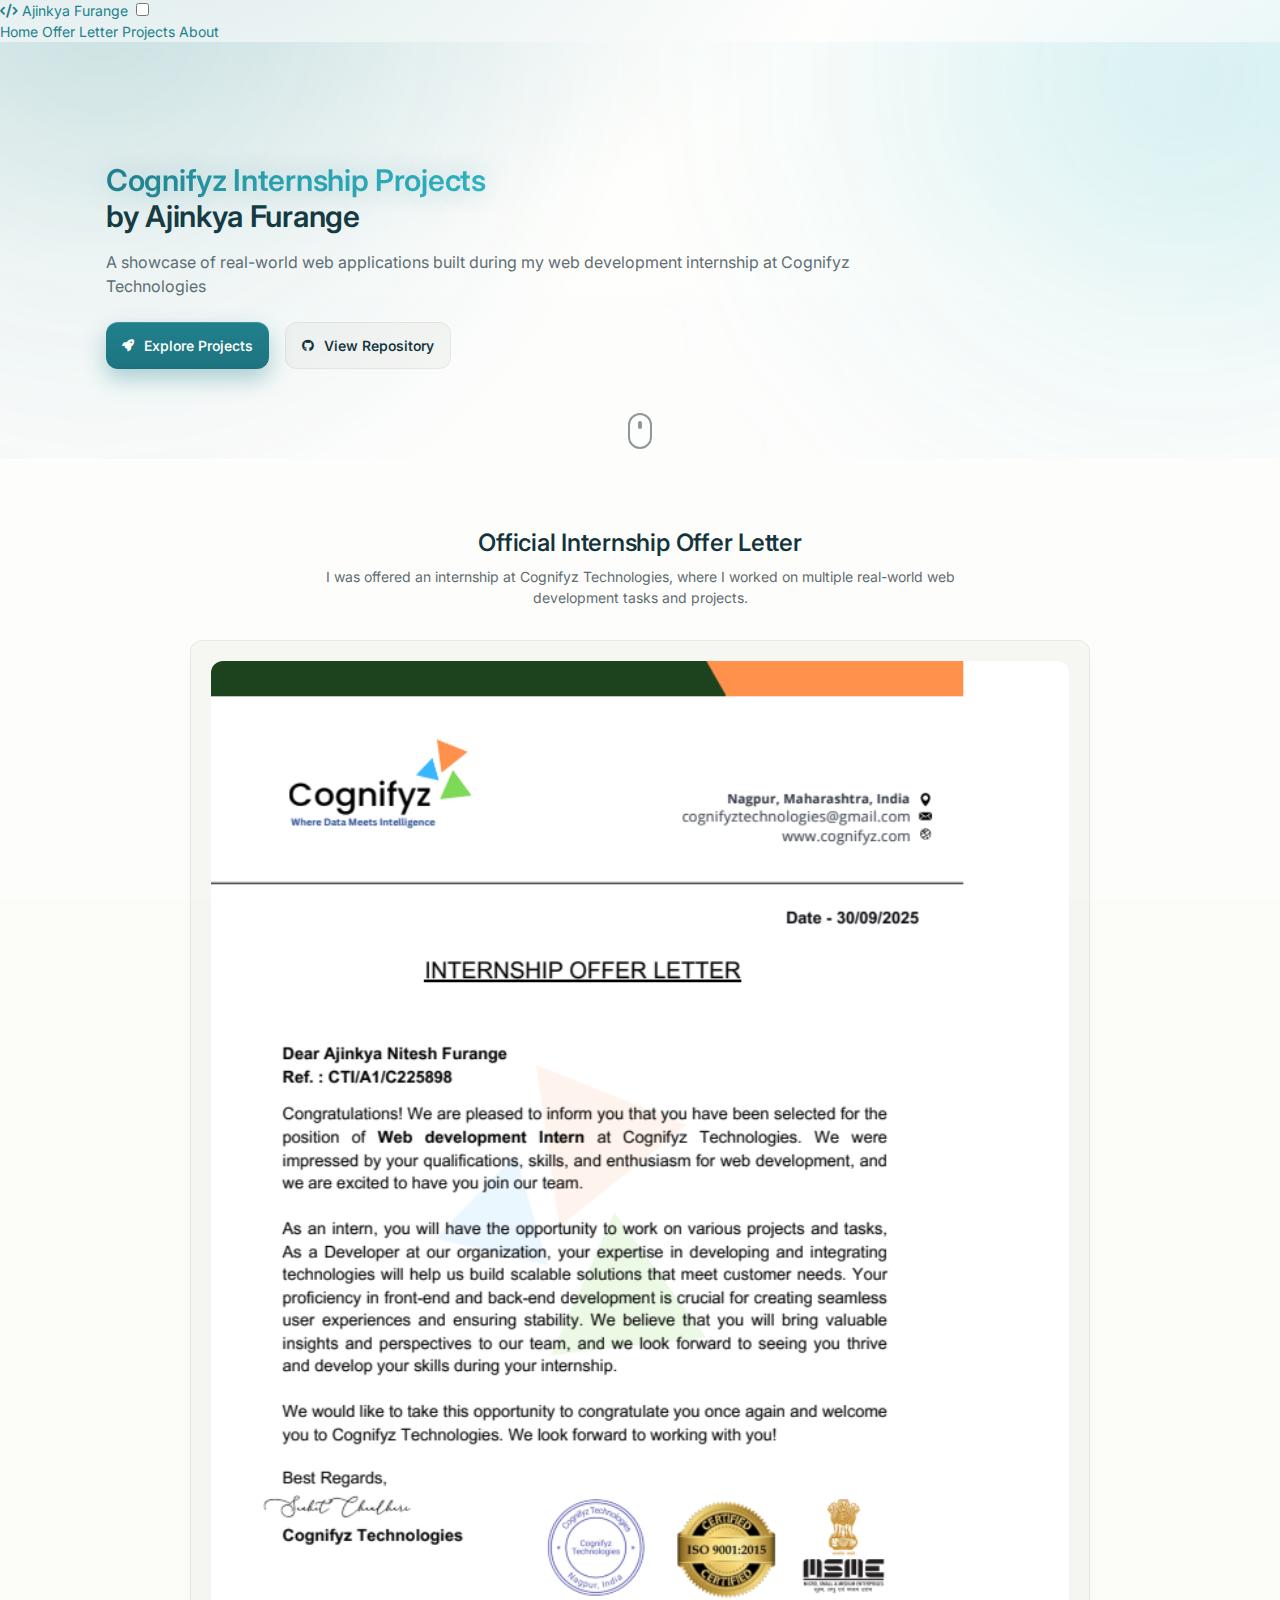
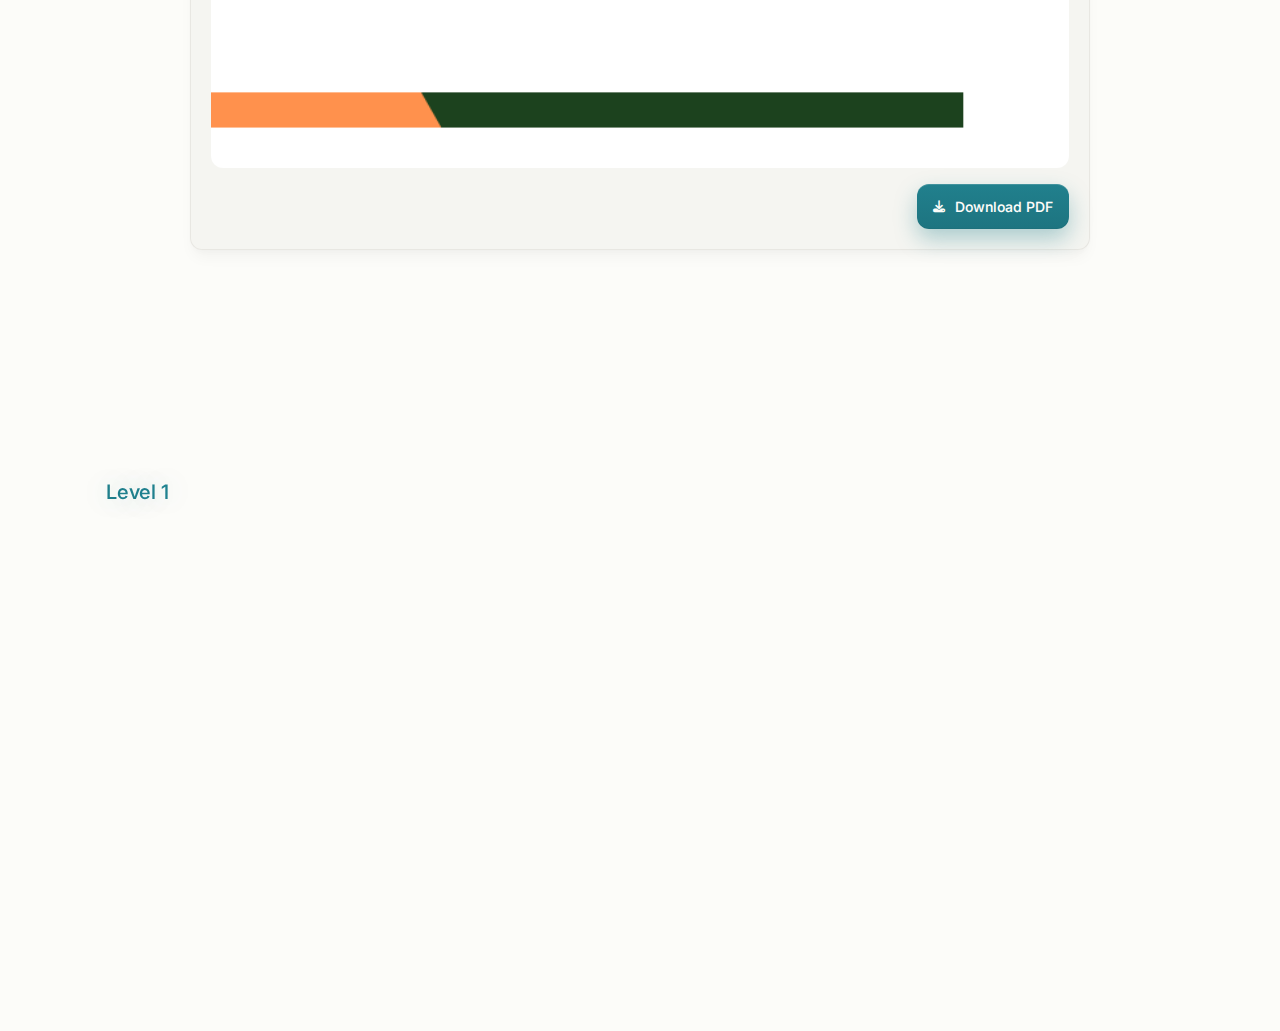
<file: index.html>
<!-- <!DOCTYPE html>
<html lang="en">
  <head>
    <meta charset="UTF-8" />
    <meta name="viewport" content="width=device-width, initial-scale=1.0" />
    <title>Cognifyz Internship Projects | Ajinkya Furange</title>
    <meta
      name="description"
      content="Professional showcase of web development projects from Cognifyz Technologies internship by Ajinkya Furange"
    />
    <link rel="preconnect" href="https://fonts.googleapis.com" />
    <link rel="preconnect" href="https://fonts.gstatic.com" crossorigin />
    <link
      href="https://fonts.googleapis.com/css2?family=Inter:wght@300;400;500;600;700&display=swap"
      rel="stylesheet"
    />
    <link
      rel="stylesheet"
      href="https://cdnjs.cloudflare.com/ajax/libs/font-awesome/6.4.0/css/all.min.css"
    />
    <link rel="stylesheet" href="styles.css" />
  </head> -->

  <!DOCTYPE html>
  <html lang="en">
    <head>
      <meta charset="UTF-8" />
      <meta name="viewport" content="width=device-width, initial-scale=1.0" />

      <!-- Primary Meta Tags -->
      <title>
        Ajinkya Furange's Cognifyz Technologies Internship Projects Portfolio
      </title>
      <meta
        name="title"
        content="Ajinkya Furange's Cognifyz Technologies Internship Projects Portfolio"
      />
      <meta
        name="description"
        content="Explore web development projects by Ajinkya Furange completed during Cognifyz Technologies internship. Features responsive designs, interactive UI components, and modern web solutions."
      />
      <meta
        name="keywords"
        content="Ajinkya Furange, Cognifyz Technologies, internship projects, web development, portfolio, HTML, CSS, JavaScript, Bootstrap, Bulma"
      />
      <meta name="author" content="Ajinkya Furange" />
      <meta name="robots" content="index, follow" />

      <!-- Open Graph / Facebook -->
      <meta property="og:type" content="website" />
      <meta
        property="og:url"
        content="https://ajinkya-furange-patil.github.io/cognifyzTechnologies/"
      />
      <meta
        property="og:title"
        content="Ajinkya Furange's Cognifyz Technologies Internship Projects"
      />
      <meta
        property="og:description"
        content="Web development project showcase from Cognifyz Technologies internship - Responsive designs, interactive components, and modern solutions by Ajinkya Furange."
      />
      <meta property="og:image" content="Level 3/Task 2/demo.png" />

      <!-- Twitter -->
      <meta property="twitter:card" content="summary_large_image" />
      <meta
        property="twitter:url"
        content="https://ajinkya-furange-patil.github.io/cognifyzTechnologies/"
      />
      <meta
        property="twitter:title"
        content="Ajinkya Furange's Cognifyz Technologies Internship Projects"
      />
      <meta
        property="twitter:description"
        content="Web development project showcase from Cognifyz Technologies internship - Responsive designs, interactive components, and modern solutions by Ajinkya Furange."
      />
      <meta property="twitter:image" content="Level 3/Task 2/demo.png" />

      <!-- Canonical URL -->
      <link
        rel="canonical"
        href="https://ajinkya-furange-patil.github.io/cognifyzTechnologies/"
      />

      <!-- Existing styles -->
      <link rel="preconnect" href="https://fonts.googleapis.com" />
      <link rel="preconnect" href="https://fonts.gstatic.com" crossorigin />
      <link
        href="https://fonts.googleapis.com/css2?family=Inter:wght@300;400;500;600;700&display=swap"
        rel="stylesheet"
      />
      <link
        rel="stylesheet"
        href="https://cdnjs.cloudflare.com/ajax/libs/font-awesome/6.4.0/css/all.min.css"
      />
      <link rel="stylesheet" href="styles.css" />

      <!-- Schema.org markup -->
      <script type="application/ld+json">
        {
          "@context": "https://schema.org",
          "@type": "ProfilePage",
          "mainEntity": {
            "@type": "Person",
            "name": "Ajinkya Furange",
            "url": "https://ajinkya-furange-patil.github.io/cognifyzTechnologies/",
            "sameAs": [
              "https://github.com/Ajinkya-Furange-Patil",
              "https://www.linkedin.com/in/ajinkya-furange-7043aa34b/"
            ],
            "worksFor": {
              "@type": "Organization",
              "name": "Cognifyz Technologies",
              "url": "https://cognifyz.com/"
            },
            "description": "Web Development Intern at Cognifyz Technologies"
          }
        }
      </script>
    </head>

    <body>
      <!-- Navigation -->
      <nav class="nav">
        <a href="#" class="logo">
          <i class="fas fa-code"></i>
          <span>Ajinkya Furange</span>
        </a>

        <input type="checkbox" id="menu-toggle" class="menu-toggle" />
        <label for="menu-toggle" class="hamburger">
          <span></span>
          <span></span>
          <span></span>
        </label>

        <div class="links">
          <a href="#hero">Home</a>
          <a href="#offer-letter">Offer Letter</a>
          <a href="#projects">Projects</a>
          <a href="#about">About</a>
        </div>
      </nav>

      <!-- Hero Section -->
      <section id="hero" class="hero">
        <div class="hero-background">
          <div class="tech-pattern"></div>
        </div>
        <div class="container">
          <div class="hero-content">
            <h1 class="hero-title">
              <span class="gradient-text">Cognifyz Internship Projects</span>
              <br />by Ajinkya Furange
            </h1>
            <p class="hero-subtitle">
              A showcase of real-world web applications built during my web
              development internship at Cognifyz Technologies
            </p>
            <div class="hero-buttons">
              <button
                class="btn btn-primary"
                onclick="scrollToSection('projects')"
              >
                <i class="fas fa-rocket"></i>
                Explore Projects
              </button>
              <a
                href="https://github.com/Ajinkya-Furange-Patil/cognifyzTechnologies/"
                target="_blank"
                class="btn btn-secondary"
              >
                <i class="fab fa-github"></i>
                View Repository
              </a>
            </div>
          </div>
        </div>
        <div class="scroll-indicator">
          <div class="scroll-arrow"></div>
        </div>
      </section>

      <!-- Offer Letter Section -->
      <section id="offer-letter" class="offer-letter">
        <div class="container">
          <div class="section-header">
            <h2 class="section-title">Official Internship Offer Letter</h2>
            <p class="section-subtitle">
              I was offered an internship at Cognifyz Technologies, where I
              worked on multiple real-world web development tasks and projects.
            </p>
          </div>
          <div class="offer-letter-content">
            <div class="offer-letter-card">
              <div class="offer-letter-image">
                <img
                  src="offerLetter.png"
                  alt="Cognifyz Technologies Offer Letter"
                  id="offerLetterImg"
                />
                <div class="image-overlay">
                  <button
                    class="btn btn-light"
                    onclick="openOfferLetterModal()"
                  >
                    <i class="fas fa-expand-alt"></i>
                    View Full Size
                  </button>
                </div>
              </div>
              <div class="offer-letter-actions">
                <a
                  href="Offer Letter of Ajinkya Nitesh Furange.pdf"
                  download
                  class="btn btn-primary"
                >
                  <i class="fas fa-download"></i>
                  Download PDF
                </a>
              </div>
            </div>
          </div>
        </div>
      </section>

      <!-- Projects Gallery Section -->
      <section id="projects" class="projects">
        <div class="container">
          <div class="section-header">
            <h2 class="section-title">Project Gallery</h2>
            <p class="section-subtitle">
              Explore the collection of web applications and interactive
              projects developed during the internship
            </p>
          </div>

          <!-- Level Sections -->
          <div id="projectsContainer"></div>
        </div>
      </section>

      <!-- About Section -->
      <section id="about" class="about">
        <div class="container">
          <div class="about-content">
            <div class="about-text">
              <h2 class="section-title">About This Internship</h2>
              <p>
                A comprehensive collection of web development projects completed
                during my internship at Cognifyz Technologies. This repository
                showcases solutions to various problem statements across three
                skill levels, demonstrating progressive learning in HTML, CSS,
                and JavaScript.
              </p>
              <p>
                Each project in this portfolio represents a unique challenge
                that helped me grow as a developer, from front-end user
                interfaces to back-end functionality and database integration.
              </p>
              <div class="tech-stack">
                <h3>Technologies Used</h3>
                <div class="tech-icons">
                  <span class="tech-item"
                    ><i class="fab fa-html5"></i> HTML5</span
                  >
                  <span class="tech-item"
                    ><i class="fab fa-css3-alt"></i> CSS3</span
                  >
                  <span class="tech-item"
                    ><i class="fab fa-js-square"></i> JavaScript</span
                  >

                  <span class="tech-item"
                    ><i class="fas fa-Bulma"></i> Bulma</span
                  >
                  <span class="tech-item"
                    ><i class="fab fa-bootstrap"></i> Bootstrap</span
                  >
                </div>
              </div>
            </div>
            <div class="about-timeline">
              <h3>Internship Progress</h3>
              <div class="timeline">
                <div class="timeline-item">
                  <div class="timeline-marker"></div>
                  <div class="timeline-content">
                    <h4>Level 1</h4>
                    <p>Foundation projects and UI development</p>
                  </div>
                </div>
                <div class="timeline-item">
                  <div class="timeline-marker"></div>
                  <div class="timeline-content">
                    <h4>Level 2</h4>
                    <p>Basic JavaScript interactive parts added.</p>
                  </div>
                </div>
                <div class="timeline-item">
                  <div class="timeline-marker"></div>
                  <div class="timeline-content">
                    <h4>Level 3</h4>
                    <p>Landing Pages and Responsive Bulilding</p>
                  </div>
                </div>
              </div>
            </div>
          </div>
        </div>
      </section>

      <!-- Footer -->
      <footer class="footer">
        <div class="container">
          <div class="footer-content">
            <div class="footer-links">
              <a
                href="https://github.com/Ajinkya-Furange-Patil"
                target="_blank"
                class="footer-link"
              >
                <i class="fab fa-github"></i>
                GitHub
              </a>
              <a
                href="https://www.linkedin.com/in/ajinkya-furange-7043aa34b/"
                target="_blank"
                class="footer-link"
              >
                <i class="fab fa-linkedin"></i>
                LinkedIn
              </a>
              <a href="mailto:ajinkyafurange@zohomail.in" class="footer-link">
                <i class="fas fa-envelope"></i>
                Email
              </a>
            </div>
            <div class="footer-copyright">
              <p>&copy; 2025 Ajinkya Furange — All Rights Reserved.</p>
            </div>
          </div>
        </div>
      </footer>

      <!-- Offer Letter Modal -->
      <div class="modal" id="offerLetterModal">
        <div class="modal-content">
          <span class="modal-close" onclick="closeOfferLetterModal()"
            >&times;</span
          >
          <img
            src="offerLetter.png"
            alt="Cognifyz Technologies Offer Letter"
            id="modalOfferLetterImg"
          />
        </div>
      </div>

      <!-- Loading Screen -->
      <div class="loading-screen" id="loadingScreen">
        <div class="loading-spinner"></div>
        <p>Loading Projects...</p>
      </div>

      <script src="script.js"></script>
    </body>
  </html>
</html>
</file>
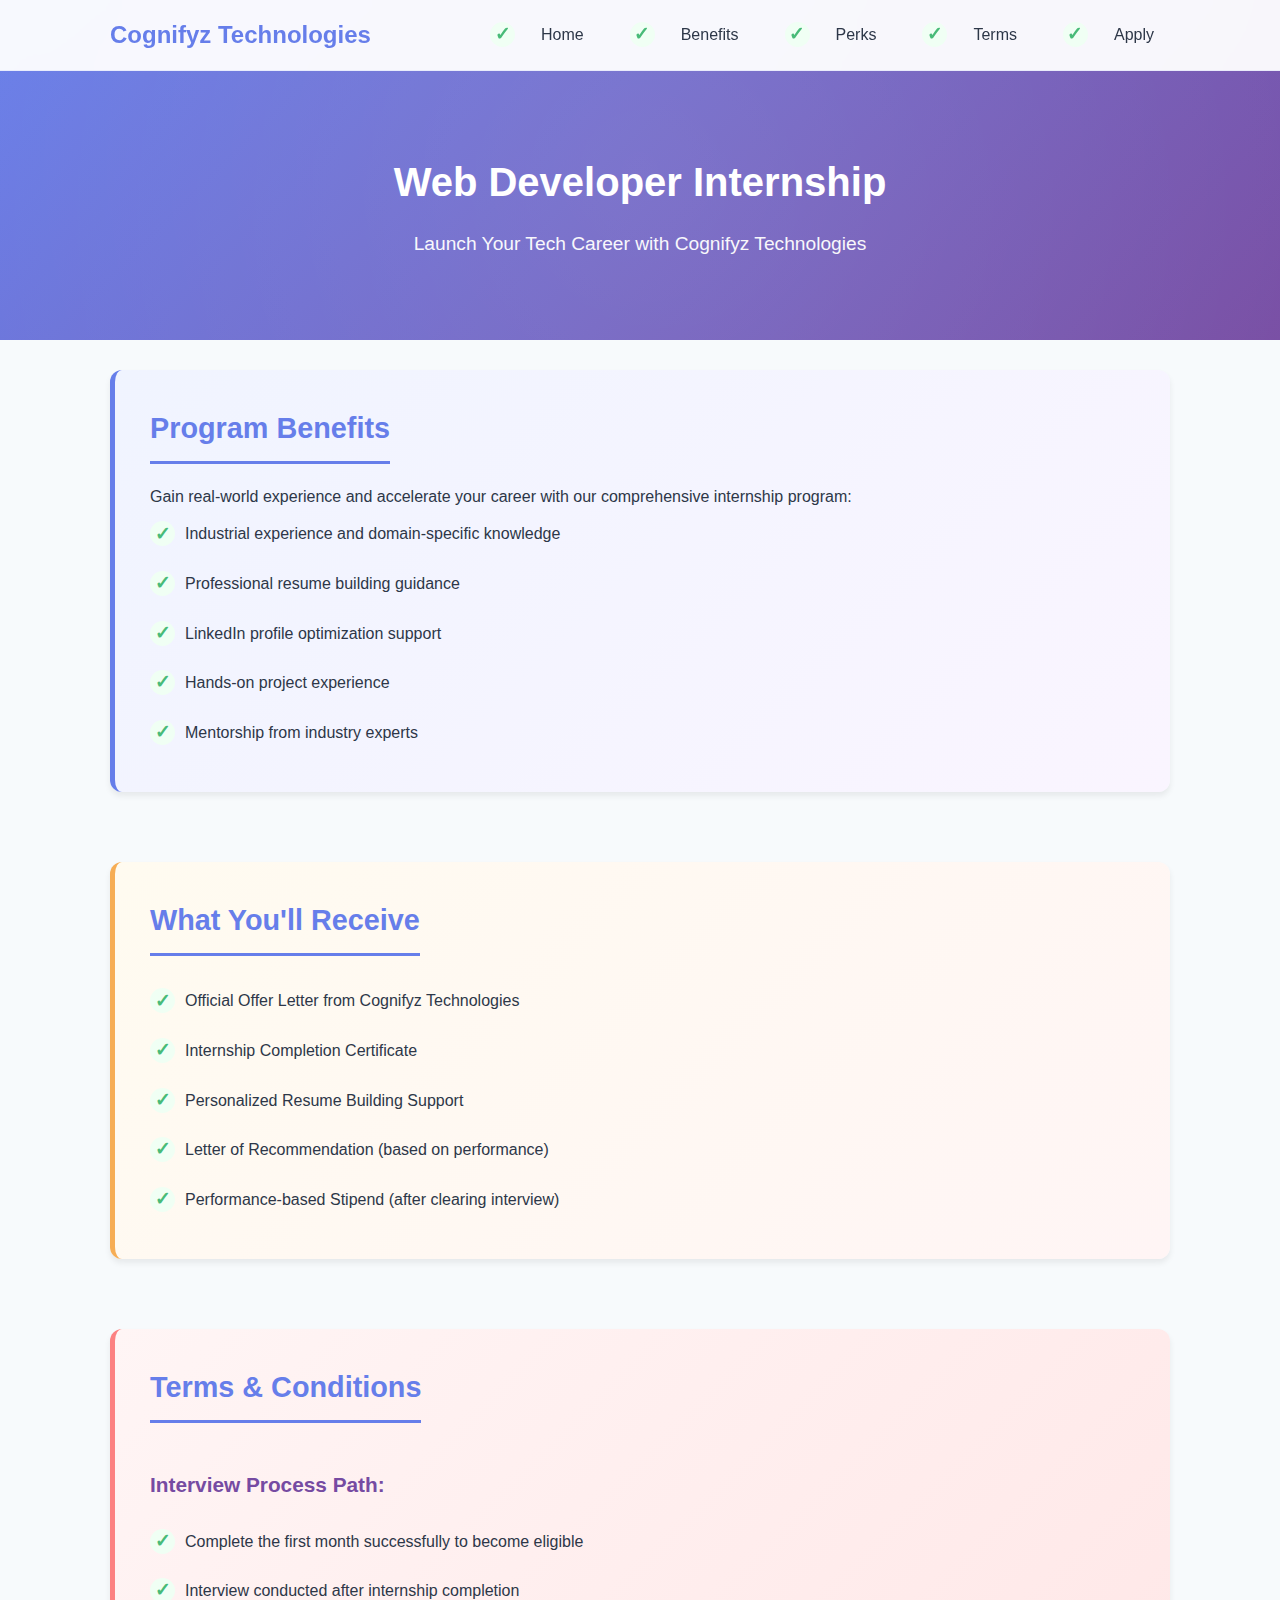
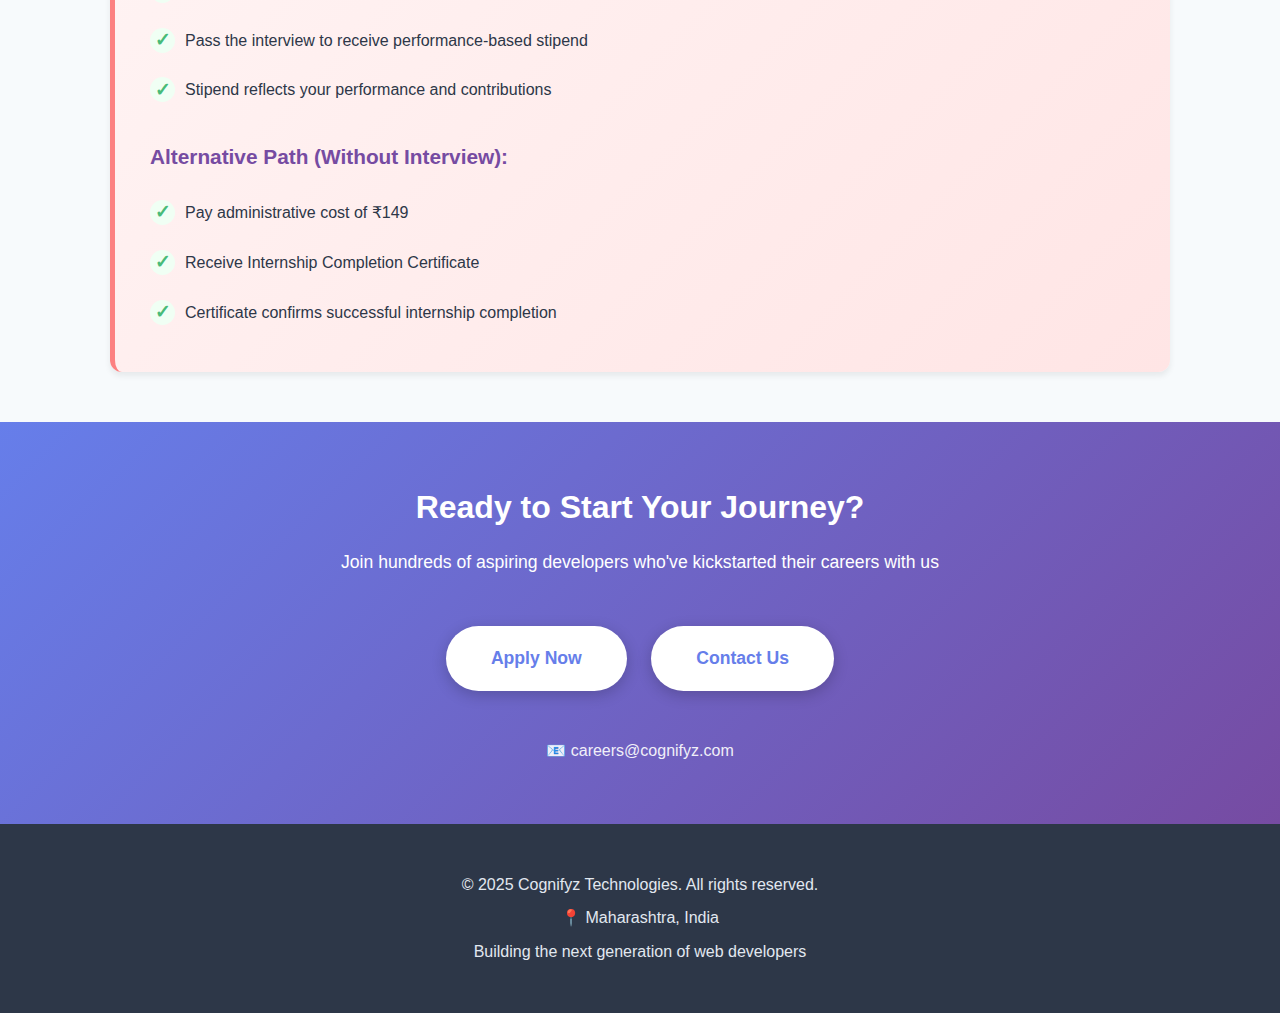
<file: Level 3/Task 2/index.html>
<!DOCTYPE html>
<html lang="en">
  <head>
    <meta charset="UTF-8" />
    <meta name="viewport" content="width=device-width, initial-scale=1.0" />
    <link href="logo.png" type="image/x-icon" rel="icon" />
    <title>Web Developer Internship - Cognifyz Technologies</title>
    <link rel="stylesheet" href="style.css" />
  </head>
  <body>
    <!-- Navigation Bar -->
    <nav class="navbar" id="navbar">
      <div class="nav-container">
        <a href="#home" class="nav-logo">Cognifyz Technologies</a>
        <ul class="nav-menu" id="nav-menu">
          <li><a href="#home" class="nav-link">Home</a></li>
          <li><a href="#benefits" class="nav-link">Benefits</a></li>
          <li><a href="#perks" class="nav-link">Perks</a></li>
          <li><a href="#terms" class="nav-link">Terms</a></li>
          <li><a href="#apply" class="nav-link">Apply</a></li>
        </ul>
        <div class="hamburger" id="hamburger">
          <span></span>
          <span></span>
          <span></span>
        </div>
      </div>
    </nav>

    <!-- Hero Section -->
    <div class="hero" id="home">
      <div class="hero-content">
        <h1>Web Developer Internship</h1>
        <p>Launch Your Tech Career with Cognifyz Technologies</p>
      </div>
    </div>

    <!-- Main Content -->
    <div class="container">
      <!-- Benefits Section -->
      <section id="benefits">
        <div class="card benefits-card">
          <h2>Program Benefits</h2>
          <p>
            Gain real-world experience and accelerate your career with our
            comprehensive internship program:
          </p>
          <ul>
            <li>Industrial experience and domain-specific knowledge</li>
            <li>Professional resume building guidance</li>
            <li>LinkedIn profile optimization support</li>
            <li>Hands-on project experience</li>
            <li>Mentorship from industry experts</li>
          </ul>
        </div>
      </section>

      <!-- Perks Section -->
      <section id="perks">
        <div class="card qa-card">
          <h2>What You'll Receive</h2>
          <ul>
            <li>Official Offer Letter from Cognifyz Technologies</li>
            <li>Internship Completion Certificate</li>
            <li>Personalized Resume Building Support</li>
            <li>Letter of Recommendation (based on performance)</li>
            <li>Performance-based Stipend (after clearing interview)</li>
          </ul>
        </div>
      </section>

      <!-- Terms and Conditions -->
      <section id="terms">
        <div class="card terms-card">
          <h2>Terms & Conditions</h2>

          <h3>Interview Process Path:</h3>
          <ul>
            <li>Complete the first month successfully to become eligible</li>
            <li>Interview conducted after internship completion</li>
            <li>Pass the interview to receive performance-based stipend</li>
            <li>Stipend reflects your performance and contributions</li>
          </ul>

          <h3>Alternative Path (Without Interview):</h3>
          <ul>
            <li>Pay administrative cost of ₹149</li>
            <li>Receive Internship Completion Certificate</li>
            <li>Certificate confirms successful internship completion</li>
          </ul>
        </div>
      </section>
    </div>

    <!-- CTA Section -->
    <div class="cta-section" id="apply">
      <h2 style="margin-bottom: 15px; font-size: 2rem">
        Ready to Start Your Journey?
      </h2>
      <p style="margin-bottom: 30px; font-size: 1.1rem">
        Join hundreds of aspiring developers who've kickstarted their careers
        with us
      </p>
      <a href="mailto:careers@cognifyz.com" class="cta-btn"
        ><span>Apply Now</span></a
      >
      <a href="mailto:careers@cognifyz.com" class="cta-btn"
        ><span>Contact Us</span></a
      >
      <p style="margin-top: 20px; opacity: 0.9">📧 careers@cognifyz.com</p>
    </div>

    <!-- Footer -->
    <footer>
      <div class="container">
        <p>&copy; 2025 Cognifyz Technologies. All rights reserved.</p>
        <p>📍 Maharashtra, India</p>
        <p>Building the next generation of web developers</p>
      </div>
    </footer>

    <script src="script.js"></script>
  </body>
</html>
</file>
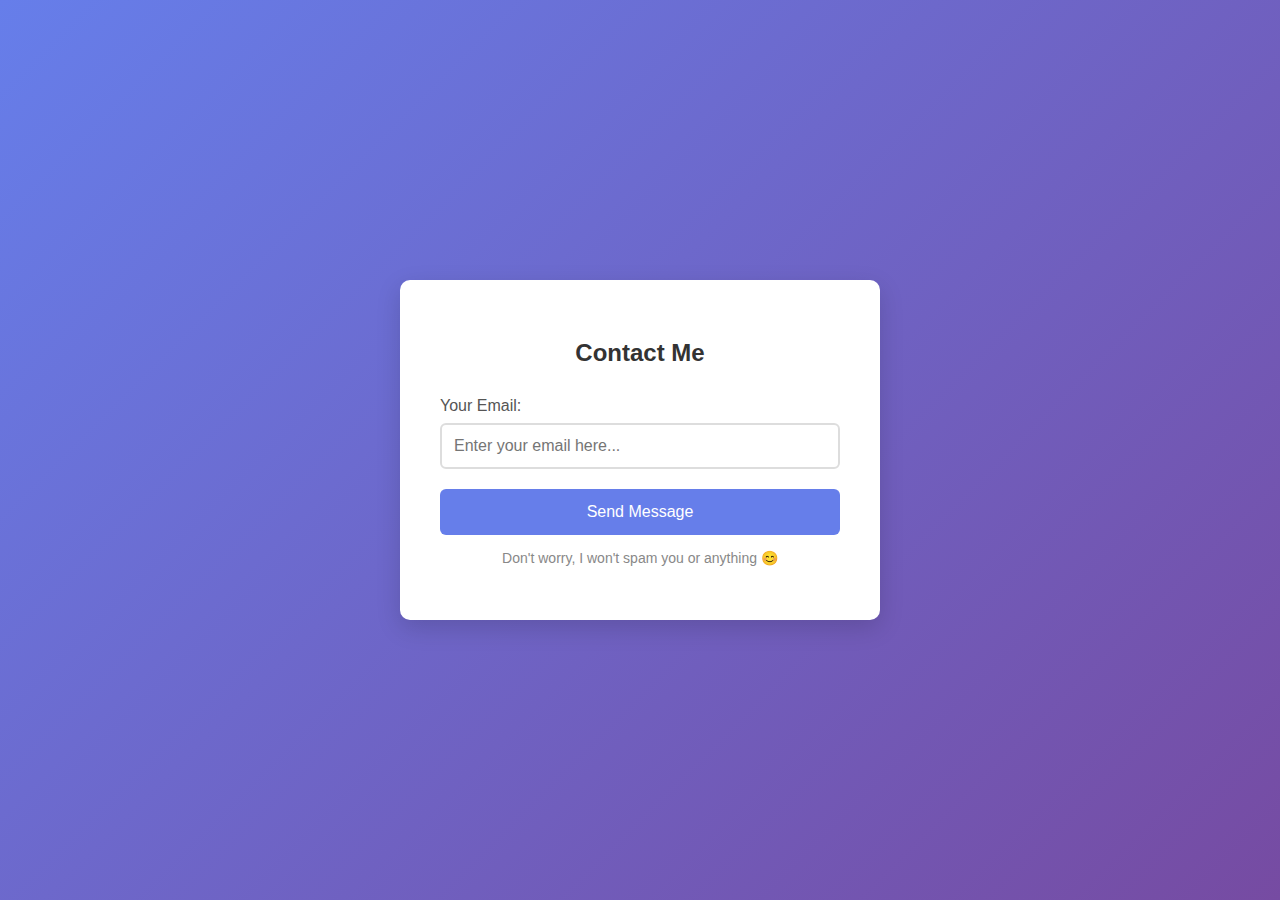
<file: Level 1/Task 1/contact-form/index.html>
<!DOCTYPE html>
<html lang="en">
  <head>
    <meta charset="UTF-8" />
    <meta name="viewport" content="width=device-width, initial-scale=1.0" />
    <title>Simple Form</title>
    <link rel="stylesheet" href="styles.css" />
  </head>
  <body>
    <div class="form-container">
      <h2>Contact Me</h2>
      <form>
        <div class="input-group">
          <label for="email">Your Email:</label>
          <input
            type="email"
            id="email"
            name="email"
            placeholder="Enter your email here..."
            required
          />
        </div>

        <!-- I wanted to add more fields but keeping it simple -->
        <button type="submit" class="submit-btn">Send Message</button>
      </form>

      <p class="note">Don't worry, I won't spam you or anything 😊</p>
    </div>
  </body>
</html>
</file>
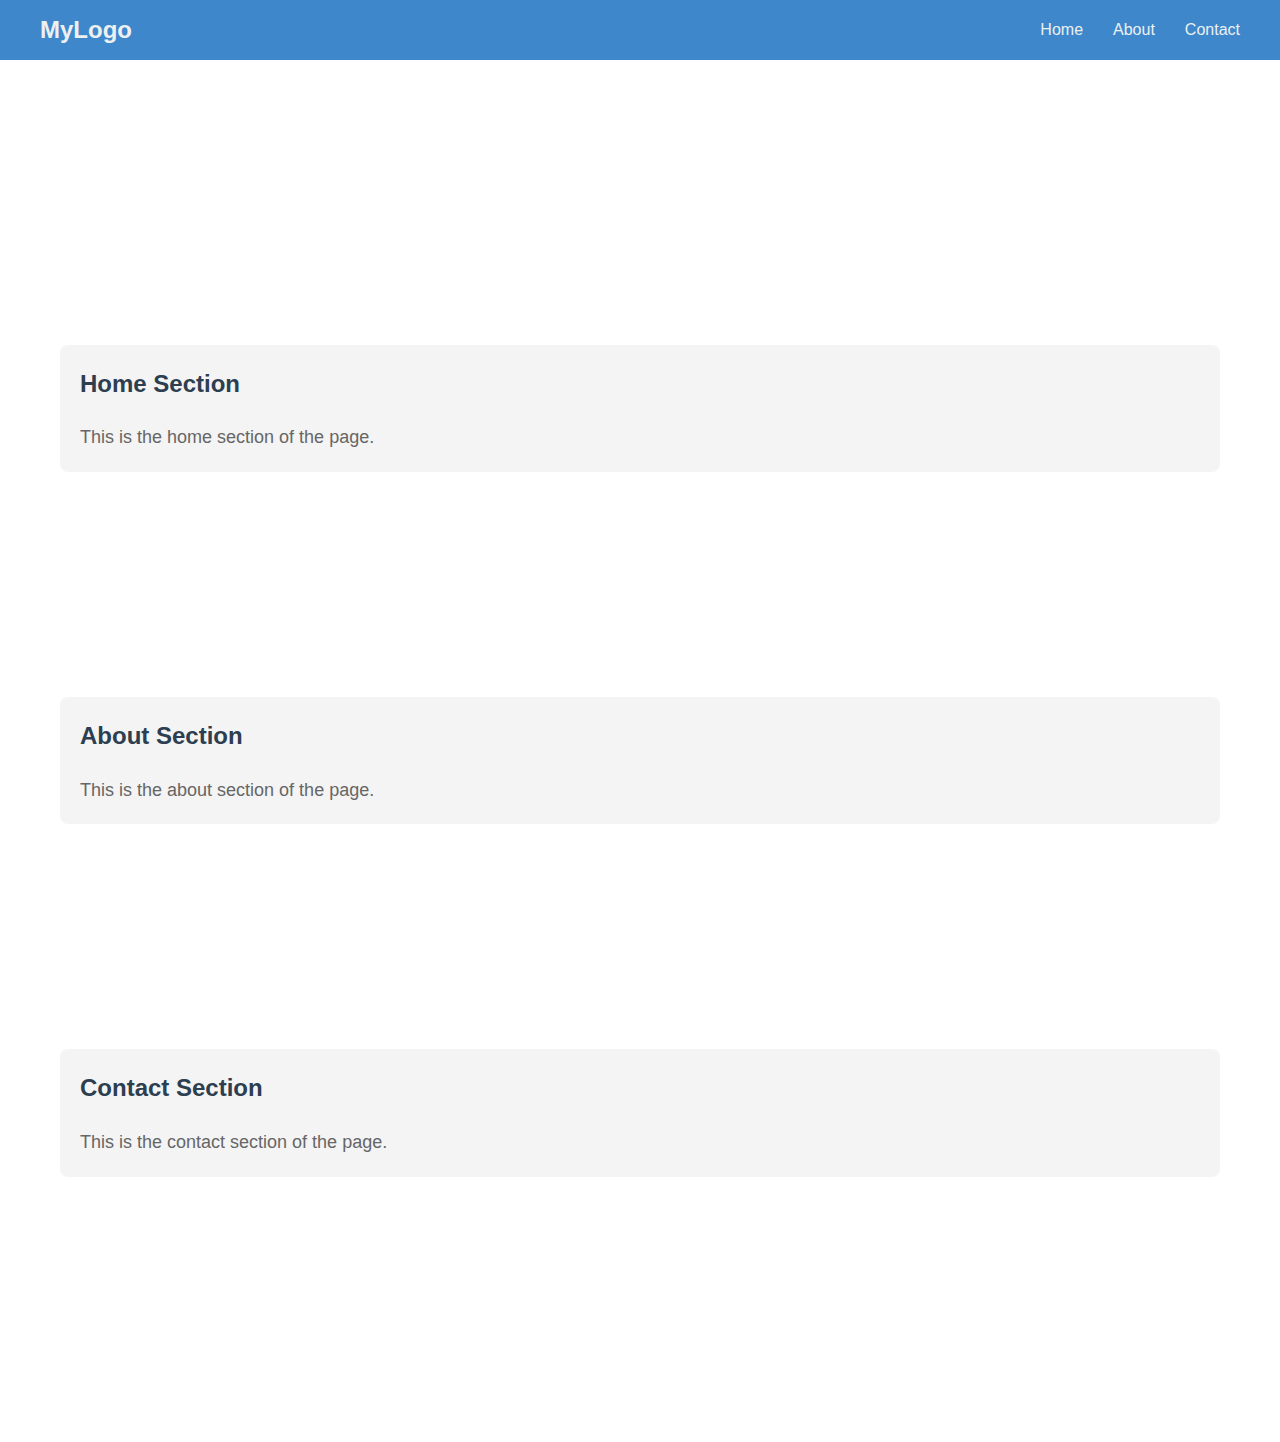
<file: Level 1/Task 1/navbar/index.html>
<!DOCTYPE html>
<html lang="en">
  <head>
    <meta charset="UTF-8" />
    <meta name="viewport" content="width=device-width, initial-scale=1.0" />
    <title>Navigation Menu</title>
    <link rel="stylesheet" href="styles.css" />
  </head>
  <body>
    <nav class="navbar">
      <div class="nav-container">
        <div class="logo">
          <a href="#">MyLogo</a>
        </div>

        <!-- I probably should make this more semantic but whatever -->
        <ul class="nav-menu">
          <li class="nav-item">
            <a href="#home" class="nav-link">Home</a>
          </li>
          <li class="nav-item">
            <a href="#about" class="nav-link">About</a>
          </li>
          <li class="nav-item">
            <a href="#contact" class="nav-link">Contact</a>
          </li>
        </ul>
      </div>
    </nav>

    <!-- Some dummy content -->
    <main class="content">
      <div id="home">
        <h2>Home Section</h2>
        <p>This is the home section of the page.</p>
      </div>
      <div id="about">
        <h2>About Section</h2>
        <p>This is the about section of the page.</p>
      </div>
      <div id="contact">
        <h2>Contact Section</h2>
        <p>This is the contact section of the page.</p>
      </div>
    </main>
  </body>
</html>
</file>
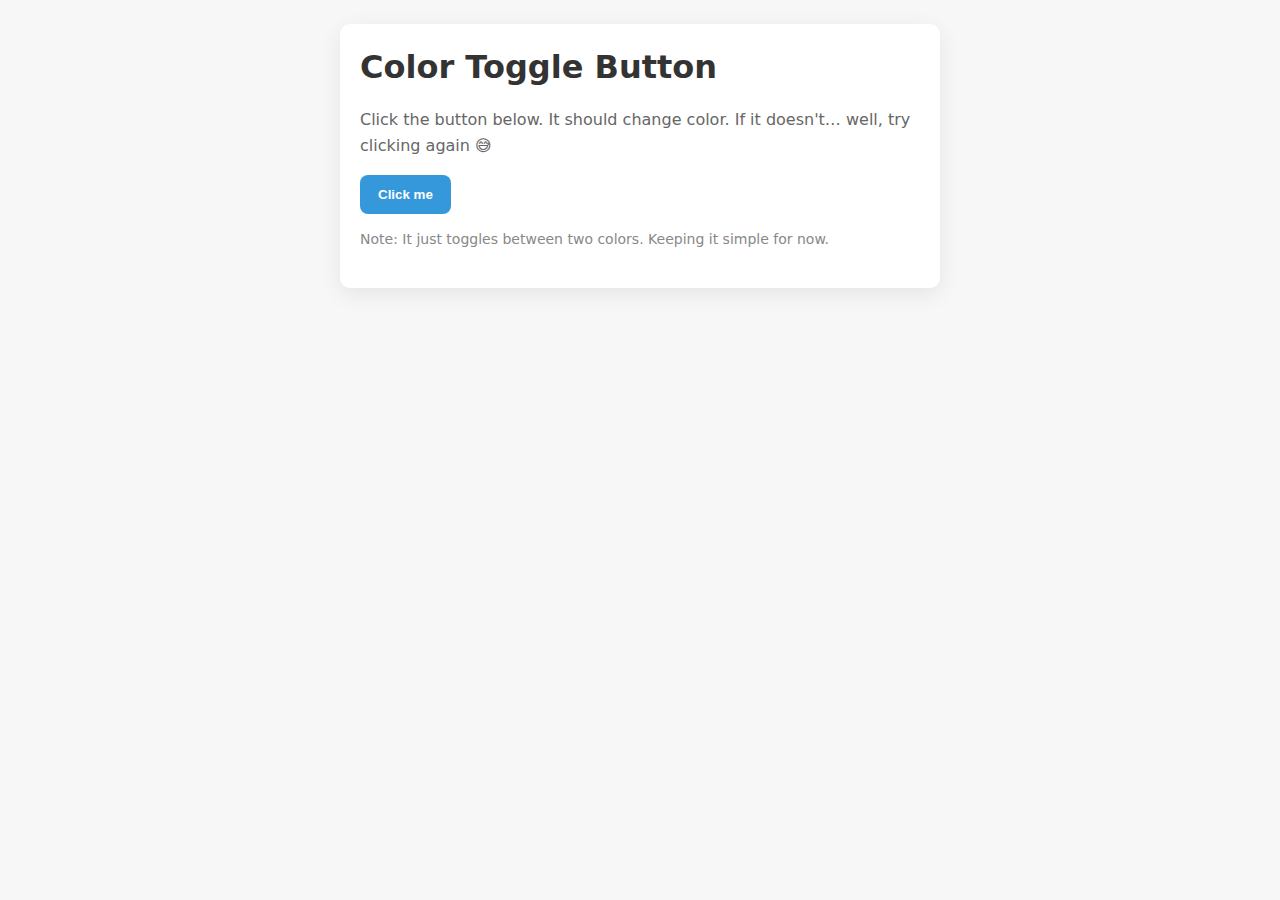
<file: Level 1/Task 2/button-toggle/index.html>
<!DOCTYPE html>
<html lang="en">
  <head>
    <meta charset="UTF-8" />
    <title>Click Color Button</title>
    <meta name="viewport" content="width=device-width, initial-scale=1" />
    <link rel="stylesheet" href="styles.css" />
  </head>
  <body>
    <div class="wrap">
      <h1>Color Toggle Button</h1>
      <p>
        Click the button below. It should change color. If it doesn't… well, try
        clicking again 😅
      </p>

      <button id="colorBtn" class="btn">Click me</button>

      <p class="note">
        Note: It just toggles between two colors. Keeping it simple for now.
      </p>
    </div>

    <script src="script.js"></script>
  </body>
</html>
</file>
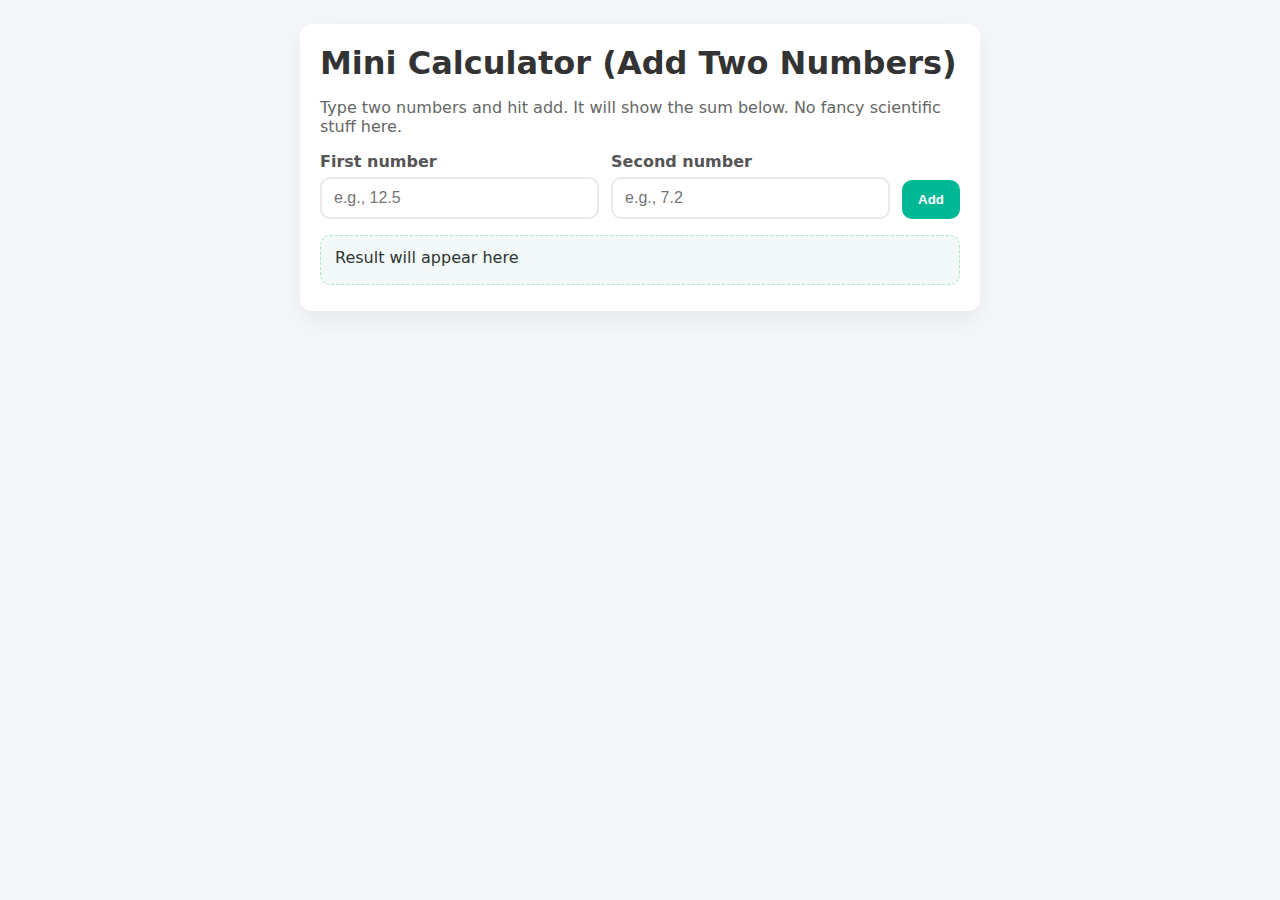
<file: Level 1/Task 2/mini-calculator/index.html>
<!DOCTYPE html>
<html lang="en">
  <head>
    <meta charset="UTF-8" />
    <title>Tiny Adder Calculator</title>
    <meta name="viewport" content="width=device-width, initial-scale=1" />
    <link rel="stylesheet" href="styles.css" />
  </head>
  <body>
    <section class="shell">
      <h1>Mini Calculator (Add Two Numbers)</h1>
      <p>
        Type two numbers and hit add. It will show the sum below. No fancy
        scientific stuff here.
      </p>

      <form id="calcForm" class="grid" autocomplete="off">
        <div class="field">
          <label for="a">First number</label>
          <input id="a" name="a" step="any" type="number" placeholder="e.g., 12.5 " />
        </div>

        <div class="field">
          <label for="b">Second number</label>
          <input id="b" name="b" step="any" type="number" placeholder="e.g., 7.2 " />
        </div>

        <button id="addBtn" class="btn" type="submit">Add</button>
      </form>

      <div id="result" class="result">
        Result will appear here
      </div>
    </section>

    <script src="calc.js"></script>
  </body>
</html>
</file>
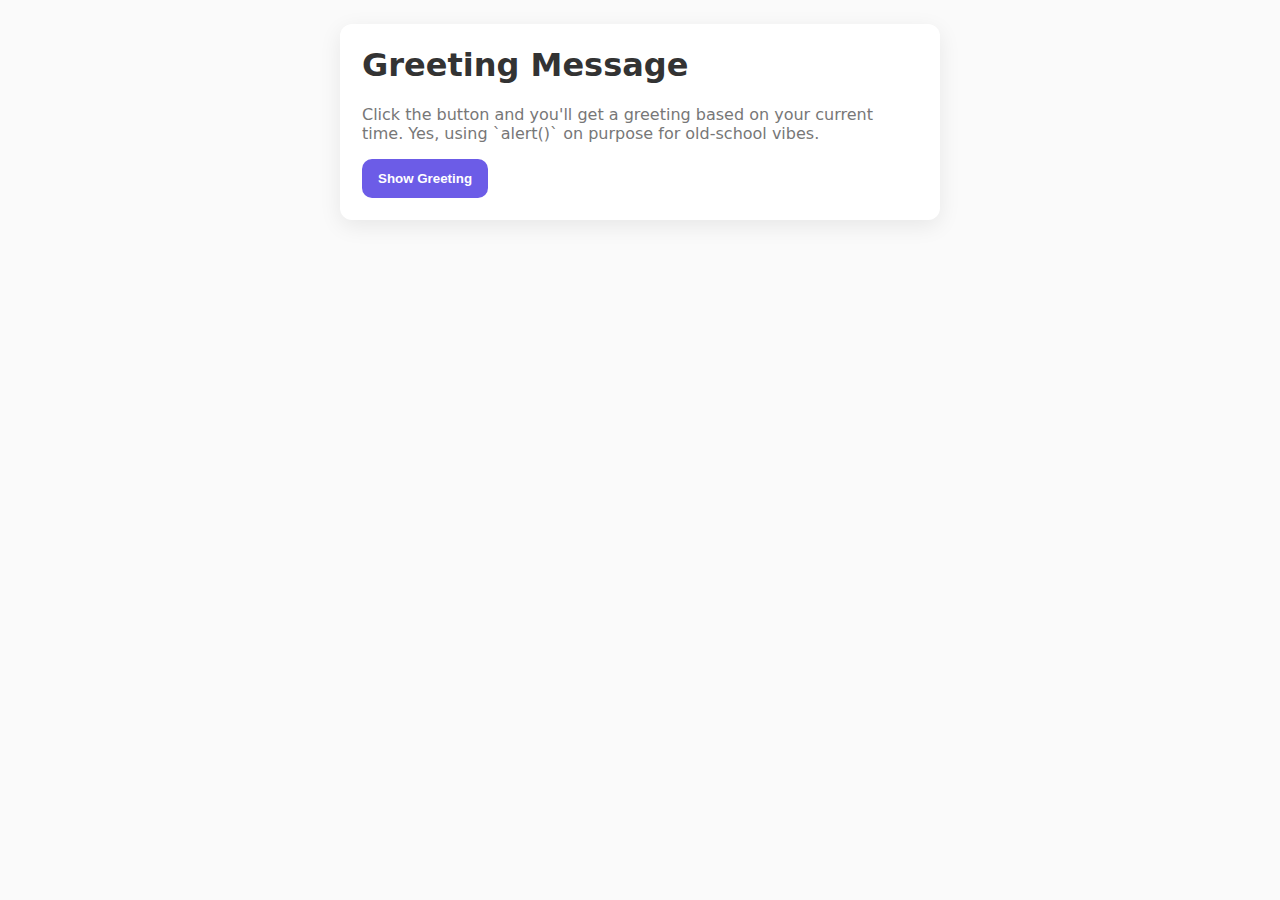
<file: Level 1/Task 2/time-greeting/index.html>
<!DOCTYPE html>
<html lang="en">
  <head>
    <meta charset="UTF-8" />
    <title>Greeting Alert (Time-Based)</title>
    <meta name="viewport" content="width=device-width, initial-scale=1" />
    <link rel="stylesheet" href="styles.css" />
  </head>
  <body>
    <main class="card">
      <h1>Greeting Message</h1>
      <p>
        Click the button and you'll get a greeting based on your current time.
        Yes, using `alert()` on purpose for old-school vibes.
      </p>
      <button id="greetBtn" class="btn">Show Greeting</button>
    </main>
    <script src="app.js"></script>
  </body>
</html>
</file>
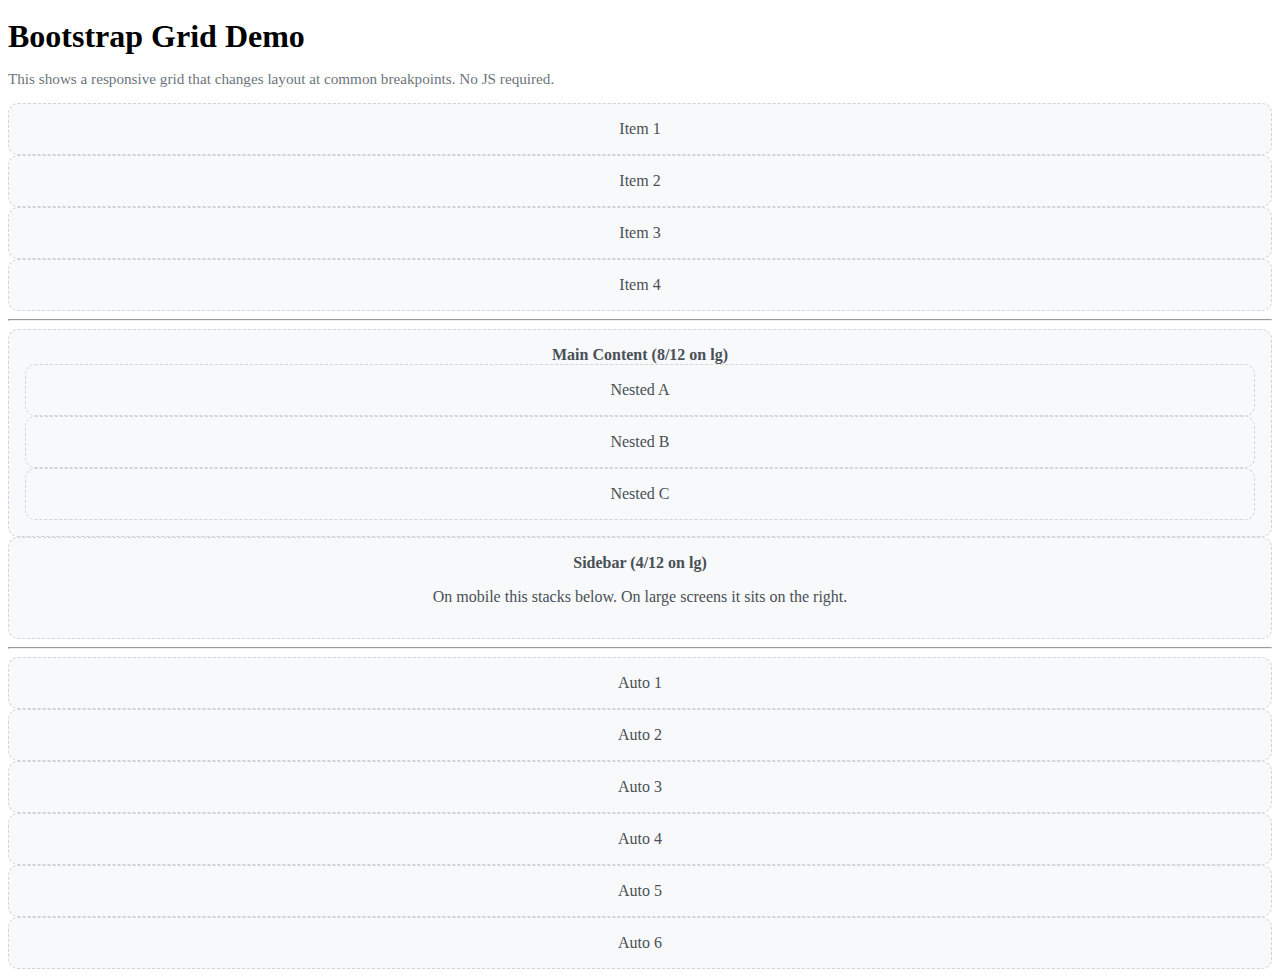
<file: Level 2/Task 1/Basic Responsive Grid Layout (Bootstrap)/index.html>
<!DOCTYPE html>
<html lang="en">
  <head>
    <meta charset="UTF-8" />
    <title>Bootstrap Grid Basics</title>
    <meta name="viewport" content="width=device-width, initial-scale=1" />
    <!-- Bootstrap 5 CDN (keeping it simple for a demo) -->
    <link
      href="https://cdn.jsdelivr.net/npm/bootstrap@5.3.2/dist/css/bootstrap.min.css"
      rel="stylesheet"
      integrity="sha384-T3c6CoIi6uLrA9TneNEoa7RxnatzjcDSCmG1MXxSR1GAsXEV/Dwwykc2MPK8M2HN"
      crossorigin="anonymous"
    />
    <style>
      /* Simple styling for demo purposes */
      .box {
        background: #f8f9fa; /* Bootstrap’s light gray */
        border: 1px dashed #ced4da;
        border-radius: 10px;
        padding: 16px;
        text-align: center;
        color: #495057;
      }
      .title {
        margin-top: 18px;
        margin-bottom: 8px;
      }
      .note {
        color: #6c757d;
        font-size: 0.95rem;
      }
    </style>
  </head>
  <body>
    <div class="container py-4">
      <h1 class="title h3">Bootstrap Grid Demo</h1>
      <p class="note">
        This shows a responsive grid that changes layout at common breakpoints.
        No JS required.
      </p>

      <!-- Grid 1: 1 col on mobile, 2 on md, 4 on lg -->
      <div class="row g-3">
        <div class="col-12 col-md-6 col-lg-3">
          <div class="box">Item 1</div>
        </div>
        <div class="col-12 col-md-6 col-lg-3">
          <div class="box">Item 2</div>
        </div>
        <div class="col-12 col-md-6 col-lg-3">
          <div class="box">Item 3</div>
        </div>
        <div class="col-12 col-md-6 col-lg-3">
          <div class="box">Item 4</div>
        </div>
      </div>

      <hr class="my-4" />

      <!-- Grid 2: more content-y, with nested rows -->
      <div class="row g-3">
        <div class="col-12 col-lg-8">
          <div class="box">
            <strong>Main Content (8/12 on lg)</strong>
            <div class="row mt-3 g-2">
              <!-- <div class="row row-cols-1 row-cols-sm-2 row-cols-md-3 row-cols-xl-5 g-3"> -->
              <div class="col-6 col-xl-4"><div class="box">Nested A</div></div>
              <div class="col-6 col-xl-4"><div class="box">Nested B</div></div>
              <div class="col-6 col-xl-4"><div class="box">Nested C</div></div>
            </div>
          </div>
        </div>
        <div class="col-12 col-lg-4">
          <div class="box">
            <strong>Sidebar (4/12 on lg)</strong>
            <p class="mb-0">
              On mobile this stacks below. On large screens it sits on the
              right.
            </p>
          </div>
        </div>
      </div>

      <hr class="my-4" />
      <!-- Grid 3: auto columns using the grid utilities -->
      <div class="row row-cols-1 row-cols-sm-2 row-cols-md-3 row-cols-xl-5 g-3">
        <div class="col"><div class="box">Auto 1</div></div>
        <div class="col"><div class="box">Auto 2</div></div>
        <div class="col"><div class="box">Auto 3</div></div>
        <div class="col"><div class="box">Auto 4</div></div>
        <div class="col"><div class="box">Auto 5</div></div>
        <div class="col"><div class="box">Auto 6</div></div>
      </div>
    </div>
  </body>
</html>
</file>
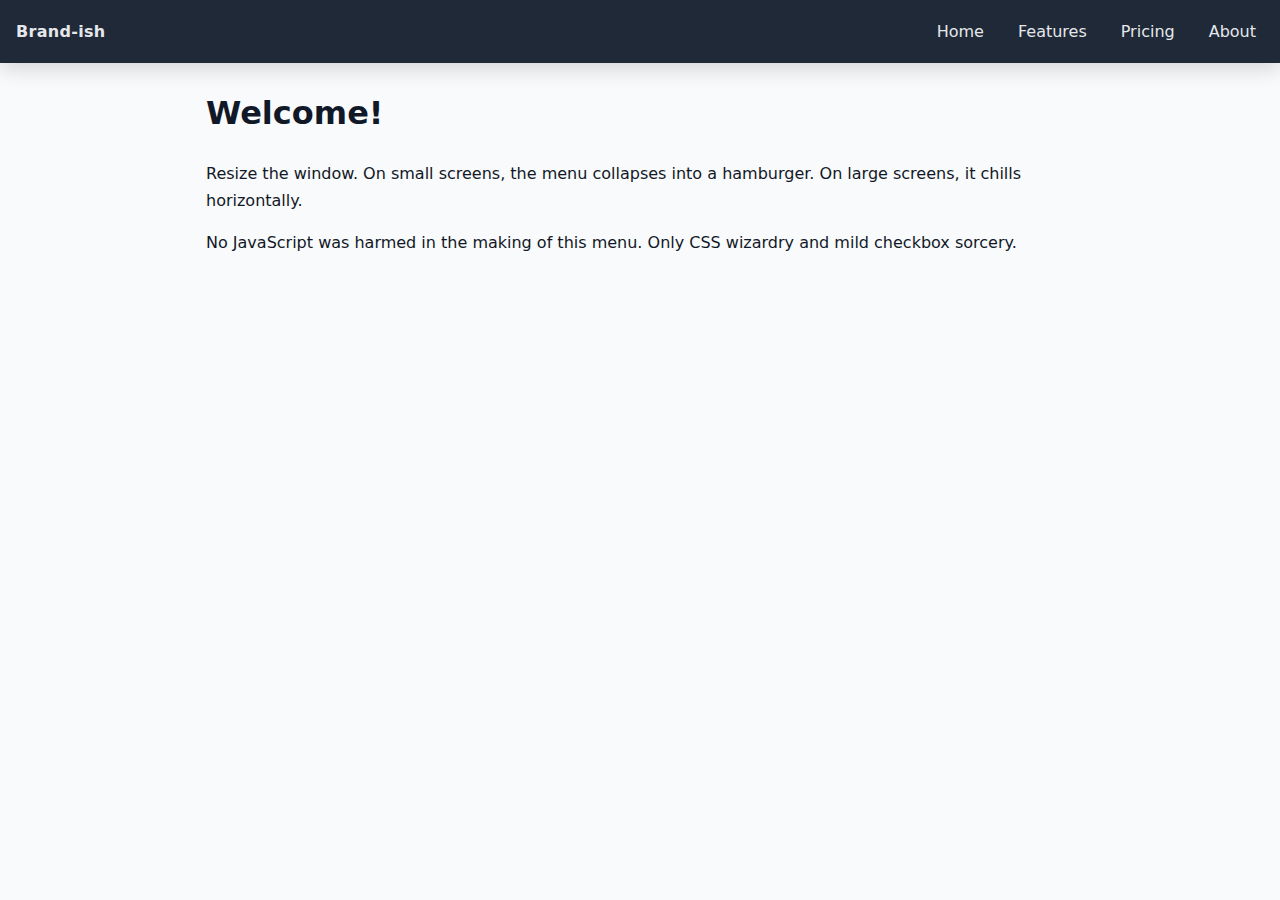
<file: Level 2/Task 2/Mobile-Friendly Hamburger Menu (Pure HTML + CSS)/nav.html>
<!DOCTYPE html>
<html lang="en">
  <head>
    <meta charset="UTF-8" />
    <title>Hamburger Menu (No JS, we brave)</title>
    <meta name="viewport" content="width=device-width, initial-scale=1" />
    <link rel="stylesheet" href="nav.css" />
  </head>
  <body>
    <header class="nav">
      <a href="#" class="logo">Brand-ish</a>

      <!-- The Checkbox Trick™ -->
      <input
        type="checkbox"
        id="menuToggle"
        class="menu-toggle"
        aria-label="Toggle navigation"
      />
      <label for="menuToggle" class="hamburger" aria-hidden="true">
        <span></span><span></span><span></span>
      </label>

      <nav class="links">
        <a href="#home">Home</a>
        <a href="#features">Features</a>
        <a href="#pricing">Pricing</a>
        <a href="#about">About</a>
      </nav>
    </header>

    <main class="content">
      <h1>Welcome!</h1>
      <p>
        Resize the window. On small screens, the menu collapses into a
        hamburger. On large screens, it chills horizontally.
      </p>
      <p>
        No JavaScript was harmed in the making of this menu. Only CSS wizardry
        and mild checkbox sorcery.
      </p>
    </main>
  </body>
</html>
</file>
<file: styles.css>
:root {
  /* Primitive Color Tokens */
  --color-white: rgba(255, 255, 255, 1);
  --color-black: rgba(0, 0, 0, 1);
  --color-cream-50: rgba(252, 252, 249, 1);
  --color-cream-100: rgba(255, 255, 253, 1);
  --color-gray-200: rgba(245, 245, 245, 1);
  --color-gray-300: rgba(167, 169, 169, 1);
  --color-gray-400: rgba(119, 124, 124, 1);
  --color-slate-500: rgba(98, 108, 113, 1);
  --color-brown-600: rgba(94, 82, 64, 1);
  --color-charcoal-700: rgba(31, 33, 33, 1);
  --color-charcoal-800: rgba(38, 40, 40, 1);
  --color-slate-900: rgba(19, 52, 59, 1);
  --color-teal-300: rgba(50, 184, 198, 1);
  --color-teal-400: rgba(45, 166, 178, 1);
  --color-teal-500: rgba(33, 128, 141, 1);
  --color-teal-600: rgba(29, 116, 128, 1);
  --color-teal-700: rgba(26, 104, 115, 1);
  --color-teal-800: rgba(41, 150, 161, 1);
  --color-red-400: rgba(255, 84, 89, 1);
  --color-red-500: rgba(192, 21, 47, 1);
  --color-orange-400: rgba(230, 129, 97, 1);
  --color-orange-500: rgba(168, 75, 47, 1);

  /* RGB versions for opacity control */
  --color-brown-600-rgb: 94, 82, 64;
  --color-teal-500-rgb: 33, 128, 141;
  --color-slate-900-rgb: 19, 52, 59;
  --color-slate-500-rgb: 98, 108, 113;
  --color-red-500-rgb: 192, 21, 47;
  --color-red-400-rgb: 255, 84, 89;
  --color-orange-500-rgb: 168, 75, 47;
  --color-orange-400-rgb: 230, 129, 97;

  /* Background color tokens (Light Mode) */
  --color-bg-1: rgba(59, 130, 246, 0.08); /* Light blue */
  --color-bg-2: rgba(245, 158, 11, 0.08); /* Light yellow */
  --color-bg-3: rgba(34, 197, 94, 0.08); /* Light green */
  --color-bg-4: rgba(239, 68, 68, 0.08); /* Light red */
  --color-bg-5: rgba(147, 51, 234, 0.08); /* Light purple */
  --color-bg-6: rgba(249, 115, 22, 0.08); /* Light orange */
  --color-bg-7: rgba(236, 72, 153, 0.08); /* Light pink */
  --color-bg-8: rgba(6, 182, 212, 0.08); /* Light cyan */

  /* Semantic Color Tokens (Light Mode) */
  --color-background: var(--color-cream-50);
  --color-surface: var(--color-cream-100);
  --color-text: var(--color-slate-900);
  --color-text-secondary: var(--color-slate-500);
  --color-primary: var(--color-teal-500);
  --color-primary-hover: var(--color-teal-600);
  --color-primary-active: var(--color-teal-700);
  --color-secondary: rgba(var(--color-brown-600-rgb), 0.12);
  --color-secondary-hover: rgba(var(--color-brown-600-rgb), 0.2);
  --color-secondary-active: rgba(var(--color-brown-600-rgb), 0.25);
  --color-border: rgba(var(--color-brown-600-rgb), 0.2);
  --color-btn-primary-text: var(--color-cream-50);
  --color-card-border: rgba(var(--color-brown-600-rgb), 0.12);
  --color-card-border-inner: rgba(var(--color-brown-600-rgb), 0.12);
  --color-error: var(--color-red-500);
  --color-success: var(--color-teal-500);
  --color-warning: var(--color-orange-500);
  --color-info: var(--color-slate-500);
  --color-focus-ring: rgba(var(--color-teal-500-rgb), 0.4);
  --color-select-caret: rgba(var(--color-slate-900-rgb), 0.8);

  /* Common style patterns */
  --focus-ring: 0 0 0 3px var(--color-focus-ring);
  --focus-outline: 2px solid var(--color-primary);
  --status-bg-opacity: 0.15;
  --status-border-opacity: 0.25;
  --select-caret-light: url("data:image/svg+xml,%3Csvg xmlns='http://www.w3.org/2000/svg' width='16' height='16' viewBox='0 0 24 24' fill='none' stroke='%23134252' stroke-width='2' stroke-linecap='round' stroke-linejoin='round'%3E%3Cpolyline points='6 9 12 15 18 9'%3E%3C/polyline%3E%3C/svg%3E");
  --select-caret-dark: url("data:image/svg+xml,%3Csvg xmlns='http://www.w3.org/2000/svg' width='16' height='16' viewBox='0 0 24 24' fill='none' stroke='%23f5f5f5' stroke-width='2' stroke-linecap='round' stroke-linejoin='round'%3E%3Cpolyline points='6 9 12 15 18 9'%3E%3C/polyline%3E%3C/svg%3E");

  /* RGB versions for opacity control */
  --color-success-rgb: 33, 128, 141;
  --color-error-rgb: 192, 21, 47;
  --color-warning-rgb: 168, 75, 47;
  --color-info-rgb: 98, 108, 113;

  /* Typography */
  --font-family-base: "FKGroteskNeue", "Geist", "Inter", -apple-system,
    BlinkMacSystemFont, "Segoe UI", Roboto, sans-serif;
  --font-family-mono: "Berkeley Mono", ui-monospace, SFMono-Regular, Menlo,
    Monaco, Consolas, monospace;
  --font-size-xs: 11px;
  --font-size-sm: 12px;
  --font-size-base: 14px;
  --font-size-md: 14px;
  --font-size-lg: 16px;
  --font-size-xl: 18px;
  --font-size-2xl: 20px;
  --font-size-3xl: 24px;
  --font-size-4xl: 30px;
  --font-weight-normal: 400;
  --font-weight-medium: 500;
  --font-weight-semibold: 550;
  --font-weight-bold: 600;
  --line-height-tight: 1.2;
  --line-height-normal: 1.5;
  --letter-spacing-tight: -0.01em;

  /* Spacing */
  --space-0: 0;
  --space-1: 1px;
  --space-2: 2px;
  --space-4: 4px;
  --space-6: 6px;
  --space-8: 8px;
  --space-10: 10px;
  --space-12: 12px;
  --space-16: 16px;
  --space-20: 20px;
  --space-24: 24px;
  --space-32: 32px;

  /* Border Radius */
  --radius-sm: 6px;
  --radius-base: 8px;
  --radius-md: 10px;
  --radius-lg: 12px;
  --radius-full: 9999px;

  /* Shadows */
  --shadow-xs: 0 1px 2px rgba(0, 0, 0, 0.02);
  --shadow-sm: 0 1px 3px rgba(0, 0, 0, 0.04), 0 1px 2px rgba(0, 0, 0, 0.02);
  --shadow-md: 0 4px 6px -1px rgba(0, 0, 0, 0.04),
    0 2px 4px -1px rgba(0, 0, 0, 0.02);
  --shadow-lg: 0 10px 15px -3px rgba(0, 0, 0, 0.04),
    0 4px 6px -2px rgba(0, 0, 0, 0.02);
  --shadow-inset-sm: inset 0 1px 0 rgba(255, 255, 255, 0.15),
    inset 0 -1px 0 rgba(0, 0, 0, 0.03);

  /* Animation */
  --duration-fast: 150ms;
  --duration-normal: 250ms;
  --ease-standard: cubic-bezier(0.16, 1, 0.3, 1);

  /* Layout */
  --container-sm: 640px;
  --container-md: 768px;
  --container-lg: 1024px;
  --container-xl: 1280px;
}

/* Dark mode colors */
@media (prefers-color-scheme: dark) {
  :root {
    /* RGB versions for opacity control (Dark Mode) */
    --color-gray-400-rgb: 119, 124, 124;
    --color-teal-300-rgb: 50, 184, 198;
    --color-gray-300-rgb: 167, 169, 169;
    --color-gray-200-rgb: 245, 245, 245;

    /* Background color tokens (Dark Mode) */
    --color-bg-1: rgba(29, 78, 216, 0.15); /* Dark blue */
    --color-bg-2: rgba(180, 83, 9, 0.15); /* Dark yellow */
    --color-bg-3: rgba(21, 128, 61, 0.15); /* Dark green */
    --color-bg-4: rgba(185, 28, 28, 0.15); /* Dark red */
    --color-bg-5: rgba(107, 33, 168, 0.15); /* Dark purple */
    --color-bg-6: rgba(194, 65, 12, 0.15); /* Dark orange */
    --color-bg-7: rgba(190, 24, 93, 0.15); /* Dark pink */
    --color-bg-8: rgba(8, 145, 178, 0.15); /* Dark cyan */

    /* Semantic Color Tokens (Dark Mode) */
    --color-background: var(--color-charcoal-700);
    --color-surface: var(--color-charcoal-800);
    --color-text: var(--color-gray-200);
    --color-text-secondary: rgba(var(--color-gray-300-rgb), 0.7);
    --color-primary: var(--color-teal-300);
    --color-primary-hover: var(--color-teal-400);
    --color-primary-active: var(--color-teal-800);
    --color-secondary: rgba(var(--color-gray-400-rgb), 0.15);
    --color-secondary-hover: rgba(var(--color-gray-400-rgb), 0.25);
    --color-secondary-active: rgba(var(--color-gray-400-rgb), 0.3);
    --color-border: rgba(var(--color-gray-400-rgb), 0.3);
    --color-error: var(--color-red-400);
    --color-success: var(--color-teal-300);
    --color-warning: var(--color-orange-400);
    --color-info: var(--color-gray-300);
    --color-focus-ring: rgba(var(--color-teal-300-rgb), 0.4);
    --color-btn-primary-text: var(--color-slate-900);
    --color-card-border: rgba(var(--color-gray-400-rgb), 0.2);
    --color-card-border-inner: rgba(var(--color-gray-400-rgb), 0.15);
    --shadow-inset-sm: inset 0 1px 0 rgba(255, 255, 255, 0.1),
      inset 0 -1px 0 rgba(0, 0, 0, 0.15);
    --button-border-secondary: rgba(var(--color-gray-400-rgb), 0.2);
    --color-border-secondary: rgba(var(--color-gray-400-rgb), 0.2);
    --color-select-caret: rgba(var(--color-gray-200-rgb), 0.8);

    /* Common style patterns - updated for dark mode */
    --focus-ring: 0 0 0 3px var(--color-focus-ring);
    --focus-outline: 2px solid var(--color-primary);
    --status-bg-opacity: 0.15;
    --status-border-opacity: 0.25;
    --select-caret-light: url("data:image/svg+xml,%3Csvg xmlns='http://www.w3.org/2000/svg' width='16' height='16' viewBox='0 0 24 24' fill='none' stroke='%23134252' stroke-width='2' stroke-linecap='round' stroke-linejoin='round'%3E%3Cpolyline points='6 9 12 15 18 9'%3E%3C/polyline%3E%3C/svg%3E");
    --select-caret-dark: url("data:image/svg+xml,%3Csvg xmlns='http://www.w3.org/2000/svg' width='16' height='16' viewBox='0 0 24 24' fill='none' stroke='%23f5f5f5' stroke-width='2' stroke-linecap='round' stroke-linejoin='round'%3E%3Cpolyline points='6 9 12 15 18 9'%3E%3C/polyline%3E%3C/svg%3E");

    /* RGB versions for dark mode */
    --color-success-rgb: var(--color-teal-300-rgb);
    --color-error-rgb: var(--color-red-400-rgb);
    --color-warning-rgb: var(--color-orange-400-rgb);
    --color-info-rgb: var(--color-gray-300-rgb);
  }
}

/* Data attribute for manual theme switching */
[data-color-scheme="dark"] {
  /* RGB versions for opacity control (dark mode) */
  --color-gray-400-rgb: 119, 124, 124;
  --color-teal-300-rgb: 50, 184, 198;
  --color-gray-300-rgb: 167, 169, 169;
  --color-gray-200-rgb: 245, 245, 245;

  /* Colorful background palette - Dark Mode */
  --color-bg-1: rgba(29, 78, 216, 0.15); /* Dark blue */
  --color-bg-2: rgba(180, 83, 9, 0.15); /* Dark yellow */
  --color-bg-3: rgba(21, 128, 61, 0.15); /* Dark green */
  --color-bg-4: rgba(185, 28, 28, 0.15); /* Dark red */
  --color-bg-5: rgba(107, 33, 168, 0.15); /* Dark purple */
  --color-bg-6: rgba(194, 65, 12, 0.15); /* Dark orange */
  --color-bg-7: rgba(190, 24, 93, 0.15); /* Dark pink */
  --color-bg-8: rgba(8, 145, 178, 0.15); /* Dark cyan */

  /* Semantic Color Tokens (Dark Mode) */
  --color-background: var(--color-charcoal-700);
  --color-surface: var(--color-charcoal-800);
  --color-text: var(--color-gray-200);
  --color-text-secondary: rgba(var(--color-gray-300-rgb), 0.7);
  --color-primary: var(--color-teal-300);
  --color-primary-hover: var(--color-teal-400);
  --color-primary-active: var(--color-teal-800);
  --color-secondary: rgba(var(--color-gray-400-rgb), 0.15);
  --color-secondary-hover: rgba(var(--color-gray-400-rgb), 0.25);
  --color-secondary-active: rgba(var(--color-gray-400-rgb), 0.3);
  --color-border: rgba(var(--color-gray-400-rgb), 0.3);
  --color-error: var(--color-red-400);
  --color-success: var(--color-teal-300);
  --color-warning: var(--color-orange-400);
  --color-info: var(--color-gray-300);
  --color-focus-ring: rgba(var(--color-teal-300-rgb), 0.4);
  --color-btn-primary-text: var(--color-slate-900);
  --color-card-border: rgba(var(--color-gray-400-rgb), 0.15);
  --color-card-border-inner: rgba(var(--color-gray-400-rgb), 0.15);
  --shadow-inset-sm: inset 0 1px 0 rgba(255, 255, 255, 0.1),
    inset 0 -1px 0 rgba(0, 0, 0, 0.15);
  --color-border-secondary: rgba(var(--color-gray-400-rgb), 0.2);
  --color-select-caret: rgba(var(--color-gray-200-rgb), 0.8);

  /* Common style patterns - updated for dark mode */
  --focus-ring: 0 0 0 3px var(--color-focus-ring);
  --focus-outline: 2px solid var(--color-primary);
  --status-bg-opacity: 0.15;
  --status-border-opacity: 0.25;
  --select-caret-light: url("data:image/svg+xml,%3Csvg xmlns='http://www.w3.org/2000/svg' width='16' height='16' viewBox='0 0 24 24' fill='none' stroke='%23134252' stroke-width='2' stroke-linecap='round' stroke-linejoin='round'%3E%3Cpolyline points='6 9 12 15 18 9'%3E%3C/polyline%3E%3C/svg%3E");
  --select-caret-dark: url("data:image/svg+xml,%3Csvg xmlns='http://www.w3.org/2000/svg' width='16' height='16' viewBox='0 0 24 24' fill='none' stroke='%23f5f5f5' stroke-width='2' stroke-linecap='round' stroke-linejoin='round'%3E%3Cpolyline points='6 9 12 15 18 9'%3E%3C/polyline%3E%3C/svg%3E");

  /* RGB versions for dark mode */
  --color-success-rgb: var(--color-teal-300-rgb);
  --color-error-rgb: var(--color-red-400-rgb);
  --color-warning-rgb: var(--color-orange-400-rgb);
  --color-info-rgb: var(--color-gray-300-rgb);
}

[data-color-scheme="light"] {
  /* RGB versions for opacity control (light mode) */
  --color-brown-600-rgb: 94, 82, 64;
  --color-teal-500-rgb: 33, 128, 141;
  --color-slate-900-rgb: 19, 52, 59;

  /* Semantic Color Tokens (Light Mode) */
  --color-background: var(--color-cream-50);
  --color-surface: var(--color-cream-100);
  --color-text: var(--color-slate-900);
  --color-text-secondary: var(--color-slate-500);
  --color-primary: var(--color-teal-500);
  --color-primary-hover: var(--color-teal-600);
  --color-primary-active: var(--color-teal-700);
  --color-secondary: rgba(var(--color-brown-600-rgb), 0.12);
  --color-secondary-hover: rgba(var(--color-brown-600-rgb), 0.2);
  --color-secondary-active: rgba(var(--color-brown-600-rgb), 0.25);
  --color-border: rgba(var(--color-brown-600-rgb), 0.2);
  --color-btn-primary-text: var(--color-cream-50);
  --color-card-border: rgba(var(--color-brown-600-rgb), 0.12);
  --color-card-border-inner: rgba(var(--color-brown-600-rgb), 0.12);
  --color-error: var(--color-red-500);
  --color-success: var(--color-teal-500);
  --color-warning: var(--color-orange-500);
  --color-info: var(--color-slate-500);
  --color-focus-ring: rgba(var(--color-teal-500-rgb), 0.4);

  /* RGB versions for light mode */
  --color-success-rgb: var(--color-teal-500-rgb);
  --color-error-rgb: var(--color-red-500-rgb);
  --color-warning-rgb: var(--color-orange-500-rgb);
  --color-info-rgb: var(--color-slate-500-rgb);
}

/* Base styles */
html {
  font-size: var(--font-size-base);
  font-family: var(--font-family-base);
  line-height: var(--line-height-normal);
  color: var(--color-text);
  background-color: var(--color-background);
  -webkit-font-smoothing: antialiased;
  box-sizing: border-box;
}

body {
  margin: 0;
  padding: 0;
}

*,
*::before,
*::after {
  box-sizing: inherit;
}

/* Typography */
h1,
h2,
h3,
h4,
h5,
h6 {
  margin: 0;
  font-weight: var(--font-weight-semibold);
  line-height: var(--line-height-tight);
  color: var(--color-text);
  letter-spacing: var(--letter-spacing-tight);
}

h1 {
  font-size: var(--font-size-4xl);
}
h2 {
  font-size: var(--font-size-3xl);
}
h3 {
  font-size: var(--font-size-2xl);
}
h4 {
  font-size: var(--font-size-xl);
}
h5 {
  font-size: var(--font-size-lg);
}
h6 {
  font-size: var(--font-size-md);
}

p {
  margin: 0 0 var(--space-16) 0;
}

a {
  color: var(--color-primary);
  text-decoration: none;
  transition: color var(--duration-fast) var(--ease-standard);
}

a:hover {
  color: var(--color-primary-hover);
}

code,
pre {
  font-family: var(--font-family-mono);
  font-size: calc(var(--font-size-base) * 0.95);
  background-color: var(--color-secondary);
  border-radius: var(--radius-sm);
}

code {
  padding: var(--space-1) var(--space-4);
}

pre {
  padding: var(--space-16);
  margin: var(--space-16) 0;
  overflow: auto;
  border: 1px solid var(--color-border);
}

pre code {
  background: none;
  padding: 0;
}

/* Buttons */
.btn {
  display: inline-flex;
  align-items: center;
  justify-content: center;
  padding: var(--space-8) var(--space-16);
  border-radius: var(--radius-base);
  font-size: var(--font-size-base);
  font-weight: 500;
  line-height: 1.5;
  cursor: pointer;
  transition: all var(--duration-normal) var(--ease-standard);
  border: none;
  text-decoration: none;
  position: relative;
}

.btn:focus-visible {
  outline: none;
  box-shadow: var(--focus-ring);
}

.btn--primary {
  background: var(--color-primary);
  color: var(--color-btn-primary-text);
}

.btn--primary:hover {
  background: var(--color-primary-hover);
}

.btn--primary:active {
  background: var(--color-primary-active);
}

.btn--secondary {
  background: var(--color-secondary);
  color: var(--color-text);
}

.btn--secondary:hover {
  background: var(--color-secondary-hover);
}

.btn--secondary:active {
  background: var(--color-secondary-active);
}

.btn--outline {
  background: transparent;
  border: 1px solid var(--color-border);
  color: var(--color-text);
}

.btn--outline:hover {
  background: var(--color-secondary);
}

.btn--sm {
  padding: var(--space-4) var(--space-12);
  font-size: var(--font-size-sm);
  border-radius: var(--radius-sm);
}

.btn--lg {
  padding: var(--space-10) var(--space-20);
  font-size: var(--font-size-lg);
  border-radius: var(--radius-md);
}

.btn--full-width {
  width: 100%;
}

.btn:disabled {
  opacity: 0.5;
  cursor: not-allowed;
}

/* Form elements */
.form-control {
  display: block;
  width: 100%;
  padding: var(--space-8) var(--space-12);
  font-size: var(--font-size-md);
  line-height: 1.5;
  color: var(--color-text);
  background-color: var(--color-surface);
  border: 1px solid var(--color-border);
  border-radius: var(--radius-base);
  transition: border-color var(--duration-fast) var(--ease-standard),
    box-shadow var(--duration-fast) var(--ease-standard);
}

textarea.form-control {
  font-family: var(--font-family-base);
  font-size: var(--font-size-base);
}

select.form-control {
  padding: var(--space-8) var(--space-12);
  -webkit-appearance: none;
  -moz-appearance: none;
  appearance: none;
  background-image: var(--select-caret-light);
  background-repeat: no-repeat;
  background-position: right var(--space-12) center;
  background-size: 16px;
  padding-right: var(--space-32);
}

/* Add a dark mode specific caret */
@media (prefers-color-scheme: dark) {
  select.form-control {
    background-image: var(--select-caret-dark);
  }
}

/* Also handle data-color-scheme */
[data-color-scheme="dark"] select.form-control {
  background-image: var(--select-caret-dark);
}

[data-color-scheme="light"] select.form-control {
  background-image: var(--select-caret-light);
}

.form-control:focus {
  border-color: var(--color-primary);
  outline: var(--focus-outline);
}

.form-label {
  display: block;
  margin-bottom: var(--space-8);
  font-weight: var(--font-weight-medium);
  font-size: var(--font-size-sm);
}

.form-group {
  margin-bottom: var(--space-16);
}

/* Card component */
.card {
  background-color: var(--color-surface);
  border-radius: var(--radius-lg);
  border: 1px solid var(--color-card-border);
  box-shadow: var(--shadow-sm);
  overflow: hidden;
  transition: box-shadow var(--duration-normal) var(--ease-standard);
}

.card:hover {
  box-shadow: var(--shadow-md);
}

.card__body {
  padding: var(--space-16);
}

.card__header,
.card__footer {
  padding: var(--space-16);
  border-bottom: 1px solid var(--color-card-border-inner);
}

/* Status indicators - simplified with CSS variables */
.status {
  display: inline-flex;
  align-items: center;
  padding: var(--space-6) var(--space-12);
  border-radius: var(--radius-full);
  font-weight: var(--font-weight-medium);
  font-size: var(--font-size-sm);
}

.status--success {
  background-color: rgba(
    var(--color-success-rgb, 33, 128, 141),
    var(--status-bg-opacity)
  );
  color: var(--color-success);
  border: 1px solid
    rgba(var(--color-success-rgb, 33, 128, 141), var(--status-border-opacity));
}

.status--error {
  background-color: rgba(
    var(--color-error-rgb, 192, 21, 47),
    var(--status-bg-opacity)
  );
  color: var(--color-error);
  border: 1px solid
    rgba(var(--color-error-rgb, 192, 21, 47), var(--status-border-opacity));
}

.status--warning {
  background-color: rgba(
    var(--color-warning-rgb, 168, 75, 47),
    var(--status-bg-opacity)
  );
  color: var(--color-warning);
  border: 1px solid
    rgba(var(--color-warning-rgb, 168, 75, 47), var(--status-border-opacity));
}

.status--info {
  background-color: rgba(
    var(--color-info-rgb, 98, 108, 113),
    var(--status-bg-opacity)
  );
  color: var(--color-info);
  border: 1px solid
    rgba(var(--color-info-rgb, 98, 108, 113), var(--status-border-opacity));
}

/* Container layout */
.container {
  width: 100%;
  margin-right: auto;
  margin-left: auto;
  padding-right: var(--space-16);
  padding-left: var(--space-16);
}

@media (min-width: 640px) {
  .container {
    max-width: var(--container-sm);
  }
}
@media (min-width: 768px) {
  .container {
    max-width: var(--container-md);
  }
}
@media (min-width: 1024px) {
  .container {
    max-width: var(--container-lg);
  }
}
@media (min-width: 1280px) {
  .container {
    max-width: var(--container-xl);
  }
}

/* Utility classes */
.flex {
  display: flex;
}
.flex-col {
  flex-direction: column;
}
.items-center {
  align-items: center;
}
.justify-center {
  justify-content: center;
}
.justify-between {
  justify-content: space-between;
}
.gap-4 {
  gap: var(--space-4);
}
.gap-8 {
  gap: var(--space-8);
}
.gap-16 {
  gap: var(--space-16);
}

.m-0 {
  margin: 0;
}
.mt-8 {
  margin-top: var(--space-8);
}
.mb-8 {
  margin-bottom: var(--space-8);
}
.mx-8 {
  margin-left: var(--space-8);
  margin-right: var(--space-8);
}
.my-8 {
  margin-top: var(--space-8);
  margin-bottom: var(--space-8);
}

.p-0 {
  padding: 0;
}
.py-8 {
  padding-top: var(--space-8);
  padding-bottom: var(--space-8);
}
.px-8 {
  padding-left: var(--space-8);
  padding-right: var(--space-8);
}
.py-16 {
  padding-top: var(--space-16);
  padding-bottom: var(--space-16);
}
.px-16 {
  padding-left: var(--space-16);
  padding-right: var(--space-16);
}

.block {
  display: block;
}
.hidden {
  display: none;
}

/* Accessibility */
.sr-only {
  position: absolute;
  width: 1px;
  height: 1px;
  padding: 0;
  margin: -1px;
  overflow: hidden;
  clip: rect(0, 0, 0, 0);
  white-space: nowrap;
  border-width: 0;
}

:focus-visible {
  outline: var(--focus-outline);
  outline-offset: 2px;
}

/* Dark mode specifics */
[data-color-scheme="dark"] .btn--outline {
  border: 1px solid var(--color-border-secondary);
}

@font-face {
  font-family: "FKGroteskNeue";
  src: url("https://r2cdn.perplexity.ai/fonts/FKGroteskNeue.woff2")
    format("woff2");
}

/* END PERPLEXITY DESIGN SYSTEM */
/* ```css */
/* styles.css - Modern Futuristic Glassmorphism UI - Adapted to Design System */
:root {
  /* Glassmorphism specific variables using design system colors */
  --glass: rgba(var(--color-brown-600-rgb, 94, 82, 64), 0.06);
  --card: rgba(var(--color-brown-600-rgb, 94, 82, 64), 0.08);
  --border-glass: rgba(var(--color-brown-600-rgb, 94, 82, 64), 0.12);
  --shadow-glass: 0 8px 24px rgba(var(--color-slate-900-rgb, 19, 52, 59), 0.35);
  --grad: radial-gradient(
      1200px 600px at 10% -10%,
      rgba(var(--color-teal-500-rgb, 33, 128, 141), 0.25),
      transparent 60%
    ),
    radial-gradient(
      1000px 500px at 110% 10%,
      rgba(var(--color-teal-300-rgb, 50, 184, 198), 0.18),
      transparent 60%
    ),
    linear-gradient(
      180deg,
      rgba(255, 255, 255, 0.04),
      rgba(255, 255, 255, 0.02)
    );
}

/* Dark mode adjustments for glassmorphism */
@media (prefers-color-scheme: dark) {
  :root {
    --glass: rgba(var(--color-gray-400-rgb, 119, 124, 124), 0.06);
    --card: rgba(var(--color-gray-400-rgb, 119, 124, 124), 0.08);
    --border-glass: rgba(var(--color-gray-400-rgb, 119, 124, 124), 0.12);
    --shadow-glass: 0 8px 24px rgba(0, 0, 0, 0.45);
    --grad: radial-gradient(
        1200px 600px at 10% -10%,
        rgba(var(--color-teal-300-rgb, 50, 184, 198), 0.25),
        transparent 60%
      ),
      radial-gradient(
        1000px 500px at 110% 10%,
        rgba(var(--color-teal-300-rgb, 50, 184, 198), 0.18),
        transparent 60%
      ),
      linear-gradient(
        180deg,
        rgba(255, 255, 255, 0.04),
        rgba(255, 255, 255, 0.02)
      );
  }
}

[data-color-scheme="dark"] {
  --glass: rgba(var(--color-gray-400-rgb, 119, 124, 124), 0.06);
  --card: rgba(var(--color-gray-400-rgb, 119, 124, 124), 0.08);
  --border-glass: rgba(var(--color-gray-400-rgb, 119, 124, 124), 0.12);
  --shadow-glass: 0 8px 24px rgba(0, 0, 0, 0.45);
  --grad: radial-gradient(
      1200px 600px at 10% -10%,
      rgba(var(--color-teal-300-rgb, 50, 184, 198), 0.25),
      transparent 60%
    ),
    radial-gradient(
      1000px 500px at 110% 10%,
      rgba(var(--color-teal-300-rgb, 50, 184, 198), 0.18),
      transparent 60%
    ),
    linear-gradient(
      180deg,
      rgba(255, 255, 255, 0.04),
      rgba(255, 255, 255, 0.02)
    );
}

[data-color-scheme="light"] {
  --glass: rgba(var(--color-brown-600-rgb, 94, 82, 64), 0.045);
  --card: rgba(255, 255, 255, 0.9);
  --border-glass: rgba(var(--color-brown-600-rgb, 94, 82, 64), 0.08);
  --shadow-glass: var(--shadow-lg);
  --grad: radial-gradient(
      1200px 600px at 10% -10%,
      rgba(var(--color-teal-500-rgb, 33, 128, 141), 0.15),
      transparent 60%
    ),
    radial-gradient(
      1000px 500px at 110% 10%,
      rgba(var(--color-teal-300-rgb, 50, 184, 198), 0.12),
      transparent 60%
    ),
    linear-gradient(180deg, rgba(255, 255, 255, 0.6), rgba(255, 255, 255, 0.3));
}

* {
  box-sizing: border-box;
}

html,
body {
  height: 100%;
  scroll-behavior: smooth;
}

body {
  margin: 0;
  font-family: var(--font-family-base);
  color: var(--color-text);
  background: var(--color-background);
  background-image: var(--grad);
}

.container {
  width: min(1100px, 92%);
  margin: 0 auto;
}

/* Navbar */
.navbar {
  position: sticky;
  top: 0;
  z-index: 50;
  backdrop-filter: saturate(140%) blur(10px);
  background: linear-gradient(
    180deg,
    rgba(var(--color-slate-900-rgb, 19, 52, 59), 0.9),
    rgba(var(--color-slate-900-rgb, 19, 52, 59), 0.6)
  );
  border-bottom: 1px solid var(--border-glass);
}

.nav-container {
  display: flex;
  align-items: center;
  justify-content: space-between;
  padding: var(--space-16) 0;
}

.nav-logo {
  display: flex;
  gap: var(--space-10);
  align-items: center;
  font-weight: var(--font-weight-semibold);
  letter-spacing: var(--letter-spacing-tight);
}

.nav-logo i {
  color: var(--color-primary);
  text-shadow: 0 0 14px rgba(var(--color-teal-300-rgb, 50, 184, 198), 0.6);
}

.nav-menu {
  display: flex;
  align-items: center;
  gap: var(--space-16);
}

.nav-link {
  color: var(--color-text-secondary);
  text-decoration: none;
  padding: var(--space-8) var(--space-10);
  border-radius: var(--radius-md);
  transition: all var(--duration-normal) var(--ease-standard);
}

.nav-link:hover {
  color: var(--color-text);
  background: var(--glass);
}

.theme-toggle {
  border: 1px solid var(--border-glass);
  background: var(--glass);
  color: var(--color-text);
  border-radius: var(--radius-lg);
  padding: var(--space-8) var(--space-10);
  cursor: pointer;
  transition: var(--duration-fast);
}

.theme-toggle:hover {
  background: var(--card);
}

.hamburger {
  display: none;
  flex-direction: column;
  gap: var(--space-4);
  cursor: pointer;
}

.hamburger span {
  width: var(--space-24);
  height: var(--space-2);
  background: var(--color-text);
  border-radius: var(--space-2);
}

/* Hero */
.hero {
  position: relative;
  padding: 120px 0 90px;
  overflow: hidden;
}

.hero-background {
  position: absolute;
  inset: 0;
  pointer-events: none;
}

.tech-pattern {
  position: absolute;
  inset: -20%;
  background: radial-gradient(
      circle at 20% 10%,
      rgba(var(--color-teal-500-rgb, 33, 128, 141), 0.18),
      transparent 35%
    ),
    radial-gradient(
      circle at 80% 20%,
      rgba(var(--color-teal-300-rgb, 50, 184, 198), 0.14),
      transparent 35%
    ),
    repeating-linear-gradient(
      135deg,
      rgba(255, 255, 255, 0.04) 0 2px,
      transparent 2px 8px
    );
  filter: blur(30px);
  opacity: 0.8;
}

.hero-title {
  font-size: clamp(var(--font-size-3xl), 5vw, var(--font-size-4xl));
  line-height: var(--line-height-tight);
  margin: 0 0 var(--space-16) 0;
  font-weight: var(--font-weight-bold);
}

.gradient-text {
  background: linear-gradient(
    90deg,
    var(--color-primary),
    var(--color-teal-400) 40%,
    var(--color-teal-300)
  );
  -webkit-background-clip: text;
  background-clip: text;
  color: transparent;
  text-shadow: 0 0 28px rgba(var(--color-teal-500-rgb, 33, 128, 141), 0.3);
}

.hero-subtitle {
  color: var(--color-text-secondary);
  font-size: clamp(var(--font-size-md), 2.2vw, var(--font-size-lg));
  max-width: 760px;
}

.hero-buttons {
  display: flex;
  gap: var(--space-16);
  margin-top: var(--space-24);
  flex-wrap: wrap;
}

.btn {
  display: inline-flex;
  align-items: center;
  gap: var(--space-10);
  border: none;
  border-radius: var(--radius-lg);
  padding: var(--space-12) var(--space-16);
  font-weight: var(--font-weight-semibold);
  cursor: pointer;
  transition: all var(--duration-normal) var(--ease-standard);
  font-family: var(--font-family-base);
}

.btn i {
  font-size: var(--font-size-sm);
}

.btn-primary {
  background: linear-gradient(
    180deg,
    var(--color-primary),
    var(--color-primary-hover)
  );
  color: var(--color-btn-primary-text);
  box-shadow: 0 10px 22px rgba(var(--color-teal-500-rgb, 33, 128, 141), 0.35),
    var(--shadow-inset-sm);
}

.btn-primary:hover {
  transform: translateY(-2px);
  box-shadow: 0 16px 28px rgba(var(--color-teal-500-rgb, 33, 128, 141), 0.45);
}

.btn-secondary {
  background: var(--glass);
  color: var(--color-text);
  border: 1px solid var(--border-glass);
  text-decoration: none;
}

.btn-secondary:hover {
  background: var(--card);
  transform: translateY(-2px);
}

.btn-light {
  background: var(--color-cream-100);
  color: var(--color-slate-900);
}

.scroll-indicator {
  position: absolute;
  bottom: var(--space-10);
  left: 50%;
  transform: translateX(-50%);
  opacity: 0.7;
}

.scroll-arrow {
  width: var(--space-24);
  height: 36px;
  border: 2px solid var(--color-text-secondary);
  border-radius: var(--radius-lg);
  position: relative;
}

.scroll-arrow::after {
  content: "";
  position: absolute;
  top: var(--space-6);
  left: 50%;
  transform: translateX(-50%);
  width: var(--space-4);
  height: var(--space-8);
  background: var(--color-text-secondary);
  border-radius: var(--space-2);
  animation: scroll 1.6s infinite;
}

@keyframes scroll {
  0% {
    opacity: 0;
    transform: translate(-50%, 0);
  }
  30% {
    opacity: 1;
  }
  100% {
    opacity: 0;
    transform: translate(-50%, var(--space-12));
  }
}

/* Sections */
.section-header {
  text-align: center;
  margin-bottom: var(--space-32);
}

.section-title {
  font-size: clamp(var(--font-size-2xl), 3.6vw, var(--font-size-3xl));
  margin: 0 0 var(--space-8) 0;
  font-weight: var(--font-weight-semibold);
}

.section-subtitle {
  color: var(--color-text-secondary);
  margin: 0 auto;
  max-width: 700px;
}

/* Offer Letter */
.offer-letter {
  padding: 70px 0;
}

.offer-letter-content {
  display: flex;
  justify-content: center;
}

.offer-letter-card {
  background: var(--glass);
  border: 1px solid var(--border-glass);
  border-radius: var(--radius-lg);
  padding: var(--space-20);
  box-shadow: var(--shadow-glass);
  width: min(900px, 100%);
}

.offer-letter-image {
  position: relative;
  border-radius: var(--radius-lg);
  overflow: hidden;
}

.offer-letter-image img {
  width: 100%;
  height: auto;
  display: block;
  object-fit: cover;
}

.image-overlay {
  position: absolute;
  inset: 0;
  display: flex;
  align-items: center;
  justify-content: center;
  background: linear-gradient(
    180deg,
    rgba(var(--color-slate-900-rgb, 19, 52, 59), 0),
    rgba(var(--color-slate-900-rgb, 19, 52, 59), 0.5)
  );
  opacity: 0;
  transition: var(--duration-normal);
}

.offer-letter-image:hover .image-overlay {
  opacity: 1;
}

.offer-letter-actions {
  display: flex;
  justify-content: flex-end;
  margin-top: var(--space-16);
}

/* Projects */
.projects {
  padding: 70px 0;
}

.projects-grid {
  display: grid;
  grid-template-columns: repeat(12, 1fr);
  gap: var(--space-20);
}

.project-card {
  grid-column: span 4;
  background: var(--glass);
  border: 1px solid var(--border-glass);
  border-radius: var(--radius-lg);
  overflow: hidden;
  position: relative;
  box-shadow: var(--shadow-glass);
  transform: translateY(0);
  transition: transform var(--duration-normal) var(--ease-standard),
    box-shadow var(--duration-normal) var(--ease-standard),
    border var(--duration-normal) var(--ease-standard);
}

.project-card:hover {
  transform: translateY(-6px);
  box-shadow: 0 18px 38px rgba(0, 0, 0, 0.45);
  border-color: rgba(var(--color-teal-300-rgb, 50, 184, 198), 0.35);
}

.project-thumb {
  width: 100%;
  aspect-ratio: 16/9;
  background: linear-gradient(
    135deg,
    rgba(var(--color-teal-500-rgb, 33, 128, 141), 0.16),
    rgba(var(--color-teal-300-rgb, 50, 184, 198), 0.12)
  );
  display: flex;
  align-items: center;
  justify-content: center;
  position: relative;
  overflow: hidden;
}

.project-thumb img {
  width: 100%;
  height: 100%;
  object-fit: cover;
  display: block;
}

.thumb-glow {
  position: absolute;
  inset: 0;
  background: radial-gradient(
    40% 40% at 50% 70%,
    rgba(var(--color-teal-300-rgb, 50, 184, 198), 0.15),
    transparent 60%
  );
  mix-blend-mode: screen;
}

.project-body {
  padding: var(--space-16);
}

.project-title {
  margin: var(--space-6) 0 var(--space-4) 0;
  font-size: var(--font-size-lg);
  font-weight: var(--font-weight-medium);
}

.project-desc {
  margin: 0;
  color: var(--color-text-secondary);
  font-size: var(--font-size-sm);
  min-height: 44px;
}

.project-actions {
  display: flex;
  gap: var(--space-10);
  margin-top: var(--space-12);
}

.project-actions .btn {
  flex: 1;
  justify-content: center;
}

/* About */
.about {
  padding: 70px 0;
}

.about-content {
  display: grid;
  grid-template-columns: 1.2fr 0.8fr;
  gap: var(--space-24);
  align-items: start;
}

.about-text p {
  color: var(--color-text-secondary);
}

.tech-stack {
  margin-top: var(--space-16);
}

.tech-icons {
  display: flex;
  flex-wrap: wrap;
  gap: var(--space-10);
}

.tech-item {
  background: var(--glass);
  border: 1px solid var(--border-glass);
  padding: var(--space-8) var(--space-10);
  border-radius: var(--radius-lg);
  display: inline-flex;
  gap: var(--space-8);
  align-items: center;
  color: var(--color-text);
}

.timeline {
  border-left: 2px solid var(--border-glass);
  padding-left: var(--space-16);
  display: flex;
  flex-direction: column;
  gap: var(--space-16);
}

.timeline-item {
  position: relative;
}

.timeline-marker {
  position: absolute;
  left: -10px;
  top: var(--space-6);
  width: var(--space-10);
  height: var(--space-10);
  background: var(--color-primary);
  border-radius: var(--radius-full);
  box-shadow: 0 0 14px rgba(var(--color-teal-300-rgb, 50, 184, 198), 0.7);
}

.timeline-content h4 {
  margin: 0 0 var(--space-4) 0;
  font-weight: var(--font-weight-medium);
}

.timeline-content p {
  margin: 0;
  color: var(--color-text-secondary);
}

/* Footer */
.footer {
  padding: var(--space-32) 0;
  border-top: 1px solid var(--border-glass);
  background: linear-gradient(
    180deg,
    rgba(255, 255, 255, 0.02),
    rgba(255, 255, 255, 0.03)
  );
}

.footer-content {
  display: flex;
  align-items: center;
  justify-content: space-between;
  gap: var(--space-16);
}

.footer-links {
  display: flex;
  gap: var(--space-16);
  flex-wrap: wrap;
}

.footer-link {
  color: var(--color-text-secondary);
  text-decoration: none;
  background: var(--glass);
  border: 1px solid var(--border-glass);
  padding: var(--space-8) var(--space-12);
  border-radius: var(--radius-lg);
  transition: var(--duration-fast);
}

.footer-link:hover {
  color: var(--color-text);
  background: var(--card);
}

/* Modal */
.modal {
  position: fixed;
  inset: 0;
  background: rgba(0, 0, 0, 0.65);
  display: none;
  align-items: center;
  justify-content: center;
  z-index: 60;
}

.modal-content {
  background: var(--color-charcoal-800);
  border: 1px solid var(--border-glass);
  border-radius: var(--radius-lg);
  padding: var(--space-10);
  max-width: min(96vw, 1000px);
  box-shadow: var(--shadow-glass);
}

.modal img {
  width: 100%;
  height: auto;
  border-radius: var(--radius-lg);
  display: block;
}

.modal-close {
  position: absolute;
  top: var(--space-20);
  right: var(--space-24);
  font-size: 28px;
  color: var(--color-text);
  cursor: pointer;
}

/* Loading */
.loading-screen {
  position: fixed;
  inset: 0;
  display: none;
  align-items: center;
  justify-content: center;
  flex-direction: column;
  background: rgba(var(--color-slate-900-rgb, 19, 52, 59), 0.7);
  backdrop-filter: blur(6px);
  z-index: 70;
}

.loading-spinner {
  width: 36px;
  height: 36px;
  border: 3px solid rgba(var(--color-teal-300-rgb, 50, 184, 198), 0.25);
  border-top-color: var(--color-primary);
  border-radius: var(--radius-full);
  animation: spin 1s linear infinite;
}

@keyframes spin {
  to {
    transform: rotate(360deg);
  }
}

/* Responsive - Mobile Portrait 480px */
@media (max-width: 480px) {
  .container {
    width: min(100%, 94%);
    padding: 0 var(--space-12);
  }

  .nav-container {
    padding: var(--space-12) 0;
  }

  .nav-menu {
    display: none;
  }

  .hamburger {
    display: flex;
  }

  .hero {
    padding: 80px 0 60px;
  }

  .hero-title {
    font-size: var(--font-size-2xl);
  }

  .hero-buttons {
    flex-direction: column;
    gap: var(--space-12);
  }

  .btn {
    padding: var(--space-10) var(--space-16);
  }

  .section-title {
    font-size: var(--font-size-xl);
  }

  .project-card {
    grid-column: span 12;
  }

  .about-content {
    grid-template-columns: 1fr;
    gap: var(--space-20);
  }

  .footer-content {
    flex-direction: column;
    gap: var(--space-12);
  }

  .footer-links {
    gap: var(--space-8);
  }

  .tech-icons {
    gap: var(--space-6);
  }

  .tech-item {
    padding: var(--space-6) var(--space-8);
    font-size: var(--font-size-sm);
  }
}

/* Responsive - Tablet 1024px */
@media (max-width: 1024px) {
  .project-card {
    grid-column: span 6;
  }

  .about-content {
    grid-template-columns: 1fr;
  }
}

/* Responsive - Mobile Landscape 640px */
@media (max-width: 640px) {
  .nav-menu {
    display: none;
  }

  .hamburger {
    display: flex;
  }

  .project-card {
    grid-column: span 12;
  }

  .footer-content {
    flex-direction: column;
  }
}

/* Light Theme with Design System Colors */
.light {
  --glass: rgba(var(--color-brown-600-rgb, 94, 82, 64), 0.045);
  --card: rgba(255, 255, 255, 0.9);
  --border-glass: rgba(var(--color-brown-600-rgb, 94, 82, 64), 0.08);
  --shadow-glass: var(--shadow-lg);
  --grad: radial-gradient(
      1200px 600px at 10% -10%,
      rgba(var(--color-teal-500-rgb, 33, 128, 141), 0.15),
      transparent 60%
    ),
    radial-gradient(
      1000px 500px at 110% 10%,
      rgba(var(--color-teal-300-rgb, 50, 184, 198), 0.12),
      transparent 60%
    ),
    linear-gradient(180deg, rgba(255, 255, 255, 0.6), rgba(255, 255, 255, 0.3));
}

.light .modal-content {
  background: var(--color-surface);
}

.light .navbar {
  background: linear-gradient(
    180deg,
    rgba(var(--color-slate-900-rgb, 19, 52, 59), 0.95),
    rgba(var(--color-slate-900-rgb, 19, 52, 59), 0.8)
  );
}

.light .loading-screen {
  background: rgba(255, 255, 255, 0.8);
}
/* ``` */
</file>
<file: Level 3/Task 2/style.css>
* {
  margin: 0;
  padding: 0;
  box-sizing: border-box;
}

body {
  font-family: -apple-system, BlinkMacSystemFont, "Segoe UI", Roboto, sans-serif;
  line-height: 1.6;
  color: #2d3748;
  background: #f7fafc;
  overflow-x: hidden;
}

/* Navbar Styles */
.navbar {
  position: fixed;
  top: 0;
  width: 100%;
  background: rgba(255, 255, 255, 0.95);
  backdrop-filter: blur(10px);
  border-bottom: 1px solid rgba(102, 126, 234, 0.1);
  z-index: 1000;
  transition: all 0.3s ease;
}

.navbar.scrolled {
  background: rgba(255, 255, 255, 0.98);
  box-shadow: 0 2px 20px rgba(0, 0, 0, 0.1);
}

.nav-container {
  max-width: 1100px;
  margin: 0 auto;
  padding: 0 20px;
  display: flex;
  justify-content: space-between;
  align-items: center;
  height: 70px;
}

.nav-logo {
  font-size: 1.5rem;
  font-weight: bold;
  color: #667eea;
  text-decoration: none;
  transition: color 0.3s ease;
}

.nav-logo:hover {
  color: #764ba2;
}

.nav-menu {
  display: flex;
  list-style: none;
  gap: 30px;
}

.nav-link {
  color: #2d3748;
  text-decoration: none;
  font-weight: 500;
  padding: 8px 16px;
  border-radius: 20px;
  transition: all 0.3s ease;
  position: relative;
}

.nav-link:hover {
  background: linear-gradient(135deg, #667eea, #764ba2);
  color: white;
  transform: translateY(-2px);
}

/* Mobile hamburger menu */
.hamburger {
  display: none;
  flex-direction: column;
  cursor: pointer;
  padding: 5px;
}

.hamburger span {
  width: 25px;
  height: 3px;
  background: #667eea;
  margin: 3px 0;
  transition: 0.3s;
  border-radius: 2px;
}

.hamburger.active span:nth-child(1) {
  transform: rotate(-45deg) translate(-5px, 6px);
}

.hamburger.active span:nth-child(2) {
  opacity: 0;
}

.hamburger.active span:nth-child(3) {
  transform: rotate(45deg) translate(-5px, -6px);
}

/* Mobile menu styles */
@media (max-width: 768px) {
  .nav-menu {
    position: fixed;
    left: -100%;
    top: 70px;
    flex-direction: column;
    background: rgba(255, 255, 255, 0.98);
    backdrop-filter: blur(10px);
    width: 100%;
    text-align: center;
    transition: 0.3s;
    box-shadow: 0 10px 27px rgba(0, 0, 0, 0.05);
    gap: 0;
    padding: 20px 0;
  }

  .nav-menu.active {
    left: 0;
  }

  .nav-menu li {
    margin: 10px 0;
  }

  .hamburger {
    display: flex;
  }
}

/* Hero Section - adjusted for navbar */
.hero {
  background: linear-gradient(135deg, #667eea 0%, #764ba2 100%);
  color: white;
  padding: 150px 20px 80px; /* Added top padding for fixed navbar */
  text-align: center;
  position: relative;
  overflow: hidden;
}

.hero::before {
  content: "";
  position: absolute;
  top: -50%;
  right: -50%;
  width: 200%;
  height: 200%;
  background: radial-gradient(
    circle,
    rgba(255, 255, 255, 0.1) 0%,
    transparent 70%
  );
  animation: pulse 8s ease-in-out infinite;
}

@keyframes pulse {
  0%,
  100% {
    transform: scale(1);
  }
  50% {
    transform: scale(1.1);
  }
}

.hero-content {
  position: relative;
  z-index: 1;
  max-width: 800px;
  margin: 0 auto;
}

.hero h1 {
  font-size: 2.5rem;
  margin-bottom: 15px;
  animation: fadeInDown 0.8s ease;
}

.hero p {
  font-size: 1.2rem;
  opacity: 0.95;
  animation: fadeInUp 0.8s ease 0.2s backwards;
}

@keyframes fadeInDown {
  from {
    opacity: 0;
    transform: translateY(-30px);
  }
  to {
    opacity: 1;
    transform: translateY(0);
  }
}

@keyframes fadeInUp {
  from {
    opacity: 0;
    transform: translateY(30px);
  }
  to {
    opacity: 1;
    transform: translateY(0);
  }
}

/* Container */
.container {
  max-width: 1100px;
  margin: 0 auto;
  padding: 0 20px;
}

/* Card Styles */
.card {
  background: white;
  border-radius: 12px;
  padding: 35px;
  margin: 30px 0;
  box-shadow: 0 4px 6px rgba(0, 0, 0, 0.07);
  transition: transform 0.3s ease, box-shadow 0.3s ease;
}

.card:hover {
  transform: translateY(-5px);
  box-shadow: 0 10px 20px rgba(0, 0, 0, 0.12);
}

.card h2 {
  color: #667eea;
  margin-bottom: 20px;
  font-size: 1.8rem;
  border-bottom: 3px solid #667eea;
  padding-bottom: 10px;
  display: inline-block;
}

.card h3 {
  color: #764ba2;
  margin: 25px 0 15px;
  font-size: 1.3rem;
}

/* List Styles */
ul {
  list-style: none;
  padding: 0;
}

ul li {
  padding: 12px 0 12px 35px;
  position: relative;
  transition: padding-left 0.3s ease;
}

ul li:hover {
  padding-left: 45px;
}

ul li::before {
  content: "✓";
  position: absolute;
  left: 0;
  color: #48bb78;
  font-weight: bold;
  font-size: 1.2rem;
  width: 25px;
  height: 25px;
  background: #f0fff4;
  border-radius: 50%;
  display: flex;
  align-items: center;
  justify-content: center;
  transition: all 0.3s ease;
}

ul li:hover::before {
  background: #48bb78;
  color: white;
  transform: rotate(360deg);
}

/* Special Cards */
.benefits-card {
  background: linear-gradient(135deg, #f0f4ff 0%, #faf5ff 100%);
  border-left: 5px solid #667eea;
}

.qa-card {
  background: linear-gradient(135deg, #fffbf0 0%, #fff5f5 100%);
  border-left: 5px solid #f6ad55;
}

.terms-card {
  background: linear-gradient(135deg, #fff5f5 0%, #ffe5e5 100%);
  border-left: 5px solid #fc8181;
}

/* CTA Section */
.cta-section {
  text-align: center;
  padding: 60px 20px;
  background: linear-gradient(135deg, #667eea 0%, #764ba2 100%);
  margin: 50px 0 0;
  color: white;
}

.cta-btn {
  display: inline-block;
  background: white;
  color: #667eea;
  padding: 18px 45px;
  text-decoration: none;
  border-radius: 50px;
  font-weight: bold;
  font-size: 1.1rem;
  margin: 20px 10px;
  box-shadow: 0 4px 15px rgba(0, 0, 0, 0.2);
  transition: all 0.3s ease;
  position: relative;
  overflow: hidden;
}

.cta-btn::before {
  content: "";
  position: absolute;
  top: 50%;
  left: 50%;
  width: 0;
  height: 0;
  border-radius: 50%;
  background: rgba(102, 126, 234, 0.1);
  transform: translate(-50%, -50%);
  transition: width 0.6s, height 0.6s;
}

.cta-btn:hover::before {
  width: 300px;
  height: 300px;
}

.cta-btn:hover {
  transform: scale(1.05);
  box-shadow: 0 6px 20px rgba(0, 0, 0, 0.3);
}

.cta-btn span {
  position: relative;
  z-index: 1;
}

/* Footer */
footer {
  background: #2d3748;
  color: #e2e8f0;
  text-align: center;
  padding: 40px 20px;
}

footer p {
  margin: 8px 0;
}

/* Responsive */
@media (max-width: 768px) {
  .hero {
    padding: 120px 20px 60px; /* Adjusted for mobile navbar */
  }

  .hero h1 {
    font-size: 1.8rem;
  }

  .hero p {
    font-size: 1rem;
  }

  .card {
    padding: 25px;
    margin: 20px 0;
  }

  .card h2 {
    font-size: 1.5rem;
  }

  .cta-btn {
    padding: 15px 35px;
    font-size: 1rem;
    margin: 10px 5px;
  }
}

/* Smooth scroll */
html {
  scroll-behavior: smooth;
}

/* Section spacing */
section {
  margin: 40px 0;
}

/* Add padding to sections for anchor links */
section[id] {
  padding-top: 90px;
  margin-top: -90px;
}
</file>
<file: Level 1/Task 1/contact-form/styles.css>
body {
  font-family: "Segoe UI", Arial, sans-serif;
  background: linear-gradient(135deg, #667eea 0%, #764ba2 100%);
  margin: 0;
  padding: 0;
  min-height: 100vh;
  display: flex;
  justify-content: center;
  align-items: center;
}

.form-container {
  background: white;
  padding: 40px;
  border-radius: 10px;
  box-shadow: 0 8px 25px rgba(0, 0, 0, 0.15);
  width: 100%;
  max-width: 400px;
}

h2 {
  text-align: center;
  color: #333;
  margin-bottom: 30px;
}

.input-group {
  margin-bottom: 20px;
}

label {
  display: block;
  margin-bottom: 8px;
  color: #555;
  font-weight: 500;
}

input {
  width: 100%;
  padding: 12px;
  border: 2px solid #ddd;
  border-radius: 6px;
  font-size: 16px;
  transition: border-color 0.3s ease;
  box-sizing: border-box;
}

input:focus {
  outline: none;
  border-color: #667eea;
}

.submit-btn {
  width: 100%;
  background: #667eea;
  color: white;
  padding: 14px;
  border: none;
  border-radius: 6px;
  font-size: 16px;
  cursor: pointer;
  transition: background 0.3s ease;
}

.submit-btn:hover {
  background: #5a67d8;
}

.note {
  text-align: center;
  font-size: 14px;
  color: #888;
  margin-top: 15px;
}

/* Mobile stuff */
@media (max-width: 480px) {
  .form-container {
    margin: 20px;
    padding: 25px;
  }
}
</file>
<file: Level 1/Task 1/navbar/styles.css>
html {
  scroll-behavior: smooth;
}
* {
  margin: 0;
  padding: 0;
  box-sizing: border-box;
}

body {
  font-family: Arial, sans-serif;
  line-height: 1.6;
}

.navbar {
  background: #3e87cb;
  padding: 0 20px;
  position: fixed;
  top: 0;
  width: 100%;
}

.nav-container {
  max-width: 1200px;
  margin: 0 auto;
  display: flex;
  justify-content: space-between;
  align-items: center;
  height: 60px;
}

.logo a {
  color: #ecf0f1;
  text-decoration: none;
  font-size: 24px;
  font-weight: bold;
}

.nav-menu {
  display: flex;
  list-style: none;
  gap: 30px;
}

.nav-link {
  color: #ecf0f1;
  text-decoration: none;
  font-size: 16px;
  transition: color 0.3s ease;
  padding: 5px 0;
}

.nav-link:hover {
  color: #2c3e50;
  /* Maybe I should add an underline effect? */
  border-bottom: 2px solid #3498db;
}

/* Content spacing because of fixed nav */
.content {
  margin-top: 80px;
  padding: 40px 20px;
  max-width: 1200px;
  margin-left: auto;
  margin-right: auto;
}

.content h2 {
  color: #2c3e50;
  margin-bottom: 20px;
}

.content p {
  color: #666;
  font-size: 18px;
}

#about,
#contact,
#home {
  margin: 25vh 0; /* Just to create some space for scrolling */
  padding: 20px;
  background: #f4f4f4;
  border-radius: 8px;
}
</file>
<file: Level 1/Task 2/button-toggle/styles.css>
/* super basic styles - not overthinking it */
body {
  font-family: system-ui, Arial, sans-serif;
  margin: 0;
  padding: 24px;
  background: #f7f7f7;
}

.wrap {
  max-width: 560px;
  margin: 0 auto;
  background: #fff;
  padding: 24px 20px;
  border-radius: 10px;
  box-shadow: 0 6px 22px rgba(0, 0, 0, 0.08);
}

h1 {
  margin-top: 0;
  color: #333;
}

p {
  color: #666;
  line-height: 1.6;
}

.btn {
  border: none;
  background: #3498db; /* default blue */
  color: #fff;
  padding: 12px 18px;
  border-radius: 8px;
  cursor: pointer;
  font-weight: 600;
  transition: background 180ms ease, transform 60ms ease;
}

.btn:active {
  transform: translateY(1px);
}

.btn.alt {
  background: #e67e22; /* orange-ish */
}

.note {
  font-size: 14px;
  color: #888;
  margin-top: 14px;
}
</file>
<file: Level 1/Task 2/mini-calculator/styles.css>
/* copied some vibes from earlier files so it feels consistent */
body {
  margin: 0;
  padding: 24px;
  font-family: ui-sans-serif, system-ui, Arial, sans-serif;
  background: #f6f7fb;
  color: #333;
}

.shell {
  max-width: 640px;
  margin: 0 auto;
  background: white;
  border-radius: 12px;
  padding: 20px 20px 26px;
  box-shadow: 0 10px 28px rgba(0, 0, 0, 0.07);
}

h1 {
  margin: 0 0 10px;
}

p {
  color: #666;
}

.grid {
  display: grid;
  gap: 12px;
  grid-template-columns: 1fr 1fr auto;
  align-items: end;
  margin-top: 14px;
}

.field {
  display: grid;
  gap: 6px;
}

label {
  color: #555;
  font-weight: 600;
}

input {
  padding: 10px 12px;
  border: 2px solid #e9e9e9;
  border-radius: 10px;
  font-size: 16px;
}

.btn {
  background: #00b894;
  color: white;
  border: 0;
  padding: 12px 16px;
  border-radius: 10px;
  cursor: pointer;
  font-weight: 700;
  transition: transform 80ms ease, background 0.18s ease;
}

.btn:active {
  transform: translateY(1px);
}
.btn:hover {
  background: #00a184;
}

.result {
  margin-top: 16px;
  padding: 12px 14px;
  background: #f3f9f8;
  border: 1px dashed #a8e6cf;
  border-radius: 10px;
  color: #2d3436;
  min-height: 24px;
}

/* tiny responsive tweak */
@media (max-width: 560px) {
  .grid {
    grid-template-columns: 1fr;
  }
  .btn {
    width: 100%;
  }
}
</file>
<file: Level 1/Task 2/time-greeting/styles.css>
/* keeping it consistent-ish with project 1 */
:root {
  --bg: #fafafa;
  --card: #ffffff;
  --text: #333;
  --muted: #777;
  --primary: #6c5ce7;
  --primary-2: #5f48e1;
}

* {
  box-sizing: border-box;
}

body {
  margin: 0;
  padding: 24px;
  background: var(--bg);
  font-family: Inter, system-ui, Arial, sans-serif;
  color: var(--text);
}

.card {
  max-width: 600px;
  margin: 0 auto;
  background: var(--card);
  padding: 22px;
  border-radius: 12px;
  box-shadow: 0 6px 22px rgba(0, 0, 0, 0.08);
}

h1 {
  margin-top: 0;
}

p {
  color: var(--muted);
}

.btn {
  background: var(--primary);
  color: white;
  border: 0;
  padding: 12px 16px;
  border-radius: 10px;
  cursor: pointer;
  font-weight: 600;
  transition: background 0.18s ease;
}

.btn:hover {
  background: var(--primary-2);
}

.preview {
  margin-top: 18px;
  display: grid;
  gap: 8px;
}

input[type="number"] {
  padding: 10px 12px;
  border: 2px solid #e9e9e9;
  border-radius: 8px;
  font-size: 15px;
}
</file>
<file: Level 2/Task 2/Mobile-Friendly Hamburger Menu (Pure HTML + CSS)/nav.css>
/* Navigation vibes: clean, with a hint of “I stayed up late for this.” */
:root {
  --nav-bg: #1f2937;
  --nav-fg: #e5e7eb;
  --accent: #60a5fa;
}

* {
  box-sizing: border-box;
}

body {
  margin: 0;
  font-family: system-ui, -apple-system, Segoe UI, Roboto, Arial, sans-serif;
  color: #111827;
  background: #f9fafb;
}

.nav {
  position: sticky;
  top: 0;
  display: flex;
  align-items: center;
  justify-content: space-between;
  padding: 12px 16px;
  background: var(--nav-bg);
  color: var(--nav-fg);
  z-index: 1000;
  box-shadow: 0 6px 20px rgba(0, 0, 0, 0.15);
}

.logo {
  color: var(--nav-fg);
  text-decoration: none;
  font-weight: 800;
  letter-spacing: 0.3px;
}

/* default: desktop layout */
.links {
  display: flex;
  gap: 18px;
}

.links a {
  color: var(--nav-fg);
  text-decoration: none;
  padding: 10px 8px;
  border-radius: 8px;
  transition: background 0.18s ease, color 0.18s ease;
}

.links a:hover {
  background: rgba(255, 255, 255, 0.08);
  color: #fff;
}

/* Hamburger styles */
.hamburger {
  display: none;
  /*hiddenondesktop*/
  width: 40px;
  height: 36px;
  cursor: pointer;
  align-items: center;
  justify-content: center;
  flex-direction: column;
  gap: 5px;
  border-radius: 8px;
  -webkit-border-radius: 8px;
  -moz-border-radius: 8px;
  -ms-border-radius: 8px;
  -o-border-radius: 8px;
}

.hamburger span {
  display: block;
  width: 24px;
  height: 3px;
  background: var(--nav-fg);
  transition: transform 0.2s ease, opacity 0.2s ease;
}

/* Hide the checkbox but keep it focusable */
.menu-toggle {
  position: absolute;
  left: -20px;
}

/* Mobile layout: stack links, show hamburger */
@media (max-width: 768px) {
  .links {
    position: absolute;
    left: 0;
    right: 0;
    top: 56px;
    background: var(--nav-bg);
    display: grid;
    gap: 0;
    border-top: 1px solid rgba(255, 255, 255, 0.1);
    transform: translateY(-10px);
    opacity: 0;
    pointer-events: none;
    transition: opacity 0.18s ease, transform 0.18s ease;
  }

  .links a {
    padding: 14px 16px;
    border-radius: 0;
  }
  .links a + a {
    border-top: 1px solid rgba(255, 255, 255, 0.06);
  }

  .hamburger {
    display: flex;
  }

  /* the Checkbox Trick™ — open the menu */
  .menu-toggle:checked ~ .links {
    transform: translateY(0);
    opacity: 1;
    pointer-events: auto;
  }

  /* turn the hamburger into an X because aesthetics */
  .menu-toggle:checked + .hamburger span:nth-child(1) {
    transform: translateY(8px) rotate(45deg);
  }
  .menu-toggle:checked + .hamburger span:nth-child(2) {
    opacity: 0;
  }
  .menu-toggle:checked + .hamburger span:nth-child(3) {
    transform: translateY(-8px) rotate(-45deg);
  }
}

.content {
  max-width: 900px;
  margin: 24px auto;
  padding: 0 16px;
  line-height: 1.65;
}
</file>
